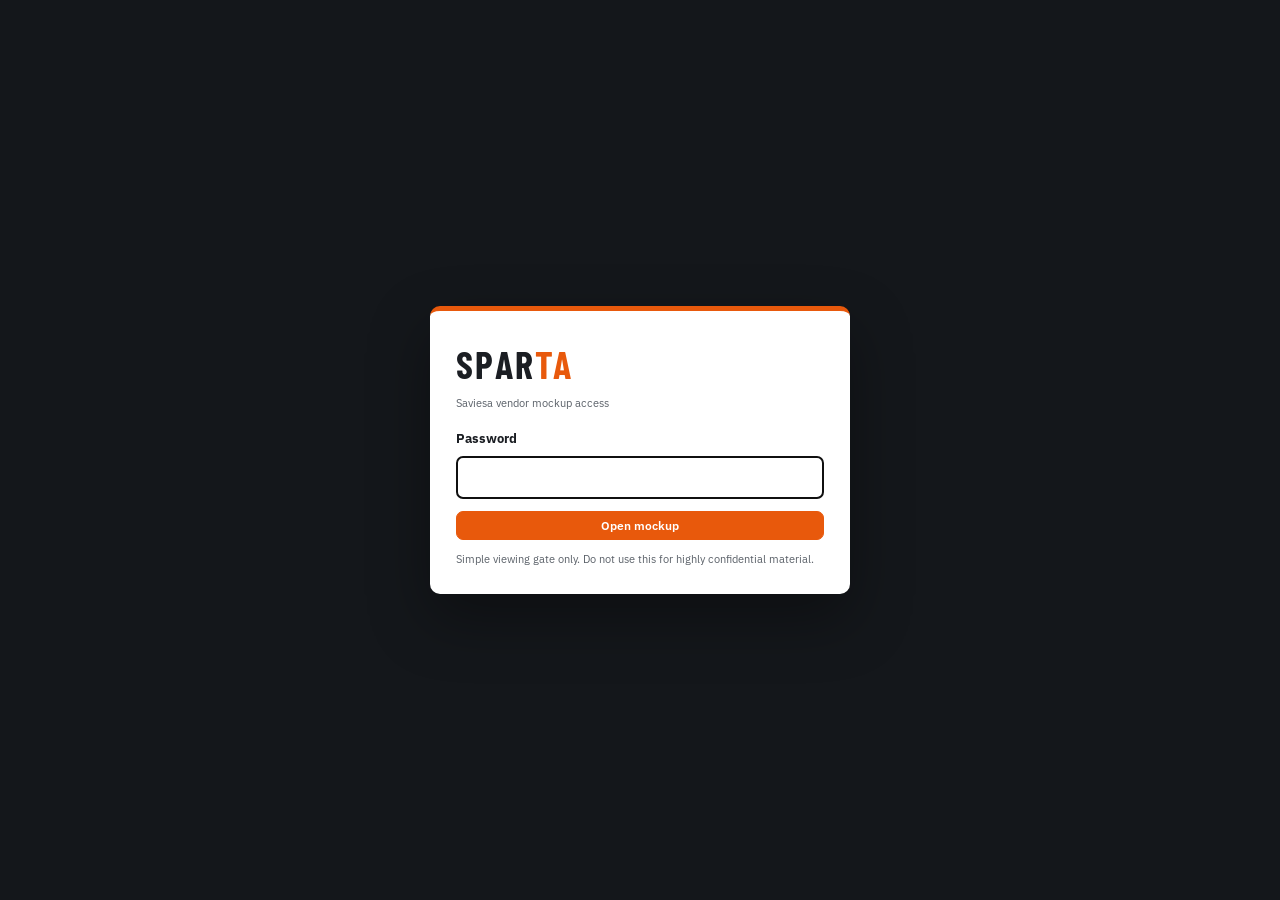
<file: index.html>
<!DOCTYPE html>
<html lang="en">
<head>
<meta charset="UTF-8">
<meta name="viewport" content="width=device-width, initial-scale=1.0">
<title>Sparta — Track · Scan · Pack | PPC Engine Mockup</title>
<link href="https://fonts.googleapis.com/css2?family=Barlow+Condensed:wght@500;600;700&family=IBM+Plex+Sans:wght@400;500;600;700&family=IBM+Plex+Mono:wght@400;500;600&display=swap" rel="stylesheet">
<link rel="stylesheet" href="css/styles.css">
</head>
<body class="locked">
<div class="gate" id="gate">
  <form class="gate-card" onsubmit="return unlockSparta(event)">
    <div class="gate-brand">SPAR<span>TA</span></div>
    <div class="note">Saviesa vendor mockup access</div>
    <label for="gate-password">Password</label>
    <input id="gate-password" type="password" autocomplete="current-password" autofocus>
    <button class="btn primary" type="submit">Open mockup</button>
    <div class="gate-error" id="gate-error">Wrong password. Please try again.</div>
    <div class="gate-note">Simple viewing gate only. Do not use this for highly confidential material.</div>
  </form>
</div>
<div class="app">
  <aside class="side">
    <div class="logo"><div class="b">SPAR<span>TA</span></div><div class="s">Track · Scan · Pack</div></div>
    <div class="rolebox">
      <label for="role-switch">View as</label>
      <select id="role-switch" onchange="applyRole(this.value)">
        <option value="admin-namrata">PPC Head - Namrata</option>
        <option value="admin-mangesh">PPC Head - Mangesh</option>
        <option value="ppc-amir">PPC / Planning - Amir</option>
        <option value="designer-rohan">Designer - Ar. Rohan Bhide</option>
        <option value="b2c-ai-harsha">B2C AI - Harsha</option>
        <option value="b2c-ai-vrinda">B2C AI - Vrinda</option>
        <option value="b2c-aid-bharti">B2C AID - Bharti</option>
        <option value="b2c-aid-sakshi">AID-walkin - Sakshi</option>
        <option value="b2c-aid-dl">AID-DL Manager</option>
        <option value="b2c-pune-rachana">B2C Pune - Rachana</option>
        <option value="purchase-santosh">Purchase - Santosh</option>
        <option value="production-avan">Production - Avan</option>
        <option value="supervisor-generic">Supervisor - Generic</option>
        <option value="operator-generic">Operator - Generic</option>
        <option value="dispatch-ganesh">Dispatch - Ganesh</option>
      </select>
      <div class="hint" id="role-hint">Full access: all screens and all orders.</div>
    </div>
    <nav class="nav">
      <h5>PPC Engine</h5>
      <button class="on" data-s="dash"><span class="ic">▦</span>PPC Head Dashboard</button>
      <button data-s="rm"><span class="ic">▤</span>RM Dashboard</button>
      <button data-s="po"><span class="ic">◨</span>PO Dashboard</button>
      <button data-s="rej"><span class="ic">◪</span>Rejection Dashboard</button>
      <button data-s="plan"><span class="ic">⚙</span>Auto Planning</button>
      <button data-s="proc"><span class="ic">⇶</span>Process Routes</button>
      <button data-s="oroute"><span class="ic">◫</span>Order Route &amp; Days</button>
      <button data-s="order"><span class="ic">☰</span>Order Detail</button>
      <button data-s="load"><span class="ic">▥</span>Station Load<span class="cnt">2!</span></button>
      <button data-s="prio"><span class="ic">↕</span>Priority Control</button>
      <h5>Floor</h5>
      <button data-s="scan"><span class="ic">⌁</span>Station Scan</button>
      <button data-s="pack"><span class="ic">▣</span>Packing Station</button>
      <h5>Admin</h5>
      <button data-s="mast"><span class="ic">⛭</span>Masters &amp; Config</button>
      <button data-s="cron"><span class="ic">⏱</span>Report Scheduler</button>
      <h5>Output</h5>
      <button data-s="rep"><span class="ic">≣</span>Reports</button>
    </nav>
    <div class="user"><b>Namrata</b>Full Admin · Wed 15 Jul 2026</div>
  </aside>

  <div class="main">
    <div class="topbar">
      <div><h1 id="ttl">PPC Head Dashboard</h1><div class="sub" id="tsub">Live plan · calculated by Sparta engine, not manual entry</div></div>
      <div class="engine"><span class="dot"></span>Engine recalculated 14:32 · trigger T5 scan @ CNC</div>
    </div>
    <div class="content">
<!-- ============ A. DASHBOARD ============ -->
<section class="screen on" id="s-dash">
  <div class="card" style="display:flex;align-items:center;gap:12px;margin-bottom:14px;padding:10px 16px">
    <svg width="15" height="15" viewBox="0 0 24 24" fill="var(--orange)" style="flex:0 0 auto"><path d="M3 4h18l-7 8.5V19l-4 2v-8.5L3 4z"/></svg><b style="font-size:12px;text-transform:uppercase;letter-spacing:.05em;color:var(--grey)">Vendor lens</b>
    <select id="vfilter" class="btn" onchange="vendorFilter(this.value)"><option value="all">All vendors</option><option>Alfa</option><option>Rupal</option><option>Metis</option><option>VMS</option><option>Icrotone</option><option>Brother</option></select>
    <span class="note" id="vnote">Filters purchase orders &amp; material rows to one vendor's concerns</span>
    <span class="note" style="margin-left:auto">Every widget exports to Excel via the ⬇ XLS button (API: /api/export)</span>
  </div>
  <div class="grid g4">
    <div class="card kpi info"><div class="n">9</div><div class="l">Due today</div></div>
    <div class="card kpi ok" title="OTIF: orders where Committed date = actual Packing date"><div class="n">82%</div><div class="l">Overall OTIF</div></div>
    <div class="card kpi watch"><div class="n">22</div><div class="l">Due in next 3 days</div></div>
    <div class="card kpi crit"><div class="n">3</div><div class="l">Critical</div></div>
  </div>
  <div class="grid g4" style="margin-top:14px">
    <div class="card kpi late"><div class="n">6</div><div class="l">Rejection</div></div>
    <div class="card kpi risk"><div class="n">5</div><div class="l">Tatkal</div></div>
    <div class="card kpi"><div class="n">4</div><div class="l">Misc</div></div>
    <div class="card kpi watch"><div class="n">18</div><div class="l">High priority</div></div>
  </div>
  <div class="grid g2" style="margin-top:14px">
        <div class="card">
      <h3>Expected vs committed — worst gaps</h3>
      <table><thead><tr><th>WO</th><th>Client</th><th>Reference</th><th>Committed</th><th>Revised <span class="revh">✎ PPC Head</span></th><th>Sparta ECD</th><th>Gap</th><th>Status</th></tr></thead>
      <tbody>
        <tr class="row r-crit"><td class="wo">0134B</td><td>Saakshi Construction</td><td class="ref">REF-1187</td><td class="dt">10 Jul</td><td class="dt"><input class="revdate" type="date" value="2026-07-18" onchange="editRevisedDate(this)" title="Manually entered by PPC Head"></td><td class="dt">18 Jul</td><td><span class="gap zero">0d</span></td><td><span class="chip c-watch">Revised aligned</span></td></tr>
        <tr class="row r-late"><td class="wo">0503</td><td>A. R. Hirlekar</td><td class="ref">REF-1142</td><td class="dt">16 Jul</td><td class="dt"><input class="revdate" type="date" value="2026-07-20" onchange="editRevisedDate(this)" title="Manually entered by PPC Head"></td><td class="dt">20 Jul</td><td><span class="gap zero">0d</span></td><td><span class="chip c-watch">Revised aligned</span></td></tr>
        <tr class="row r-late"><td class="wo">0374</td><td>Priyanshu Gurav</td><td class="ref">REF-1098</td><td class="dt">21 Jul</td><td class="dt"><input class="revdate" type="date" value="2026-07-22" onchange="editRevisedDate(this)" title="Manually entered by PPC Head"></td><td class="dt">23 Jul</td><td><span class="gap neg">-1d</span></td><td><span class="chip c-late">Mail trigger</span></td></tr>
        <tr class="row r-risk"><td class="wo">0469B</td><td>Premier Adhesive</td><td class="ref">REF-1204</td><td class="dt">21 Jul</td><td class="dt"><input class="revdate" type="date" onchange="editRevisedDate(this)" title="Manually entered by PPC Head"></td><td class="dt">20 Jul</td><td><span class="gap pos">+1d</span></td><td><span class="chip c-risk">At Risk</span></td></tr>
        <tr class="row r-watch"><td class="wo">0428B</td><td>GTM Networks</td><td class="ref">REF-1176</td><td class="dt">22 Jul</td><td class="dt"><input class="revdate" type="date" onchange="editRevisedDate(this)" title="Manually entered by PPC Head"></td><td class="dt">20 Jul</td><td><span class="gap pos">+2d</span></td><td><span class="chip c-watch">Watch</span></td></tr>
        <tr class="row r-ok"><td class="wo">0525</td><td>A. R. Hirlekar</td><td class="ref">REF-1233</td><td class="dt">28 Jul</td><td class="dt"><input class="revdate" type="date" onchange="editRevisedDate(this)" title="Manually entered by PPC Head"></td><td class="dt">21 Jul</td><td><span class="gap pos">+7d</span></td><td><span class="chip c-ok">On Track</span></td></tr>
      </tbody></table>
      <div class="note" style="margin-top:8px"><b>Committed</b> is contractual (never auto-changed). <b>Revised</b> is the PPC Head's manual re-commitment (audit-logged). <b>Sparta ECD</b> is engine-calculated. Click a Revised cell to edit.</div>
    </div>
    <div class="card">
      <h3>Material shortage — date impact <span class="chip c-risk" id="ms-count">4 orders</span>
        <select id="ms-vendor" class="btn" style="margin-left:auto;font-size:11px;padding:4px 8px" onchange="msFilter(this.value)">
          <option value="all">All vendors</option><option>Alfa</option><option>Rupal</option><option>Metis</option><option>VMS</option><option>Icrotone</option><option>Brother</option>
        </select>
      </h3>
      <table><thead><tr><th>WO</th><th>Material</th><th>Vendor</th><th>Expected in</th><th>ECD shift</th></tr></thead>
      <tbody id="ms-body">
        <tr class="row r-late" data-vendor="Rupal"><td class="wo">0374</td><td>Fluted glass (wrong recd.)</td><td>Rupal</td><td class="dt">18 Jul</td><td><span class="gap neg">+5d</span></td></tr>
        <tr class="row r-risk" data-vendor="Alfa"><td class="wo">0469B</td><td>ALP Taper Profile</td><td>Alfa</td><td class="dt">16 Jul</td><td><span class="gap neg">+3d</span></td></tr>
        <tr class="row r-risk" data-vendor="Alfa"><td class="wo">0252A</td><td>ALP Anodized Black</td><td>Alfa</td><td class="dt">16 Jul</td><td><span class="gap neg">+3d</span></td></tr>
        <tr class="row r-watch" data-vendor="Metis"><td class="wo">0407</td><td>Hanger hooks &amp; clips</td><td>Metis</td><td class="dt">17 Jul</td><td><span class="gap neg">+2d</span></td></tr>
        <tr class="row r-late" data-vendor="VMS"><td class="wo">0503</td><td>PU shutters return leg</td><td>VMS</td><td class="dt">19 Jul</td><td><span class="gap neg">+4d</span></td></tr>
        <tr class="row r-watch" data-vendor="Brother"><td class="wo">0455</td><td>Painted glass 6mm</td><td>Brother</td><td class="dt">18 Jul</td><td><span class="gap neg">+2d</span></td></tr>
      </tbody></table>
      <div class="note" style="margin-top:8px" id="ms-note">Filter shortages to a single vendor to prep a follow-up call or PO chase.</div>
    </div>
  </div>

  <div class="grid g2" style="margin-top:14px">
    
    <div class="card">
      <h3>Packing incomplete — dispatch blocked <span class="chip c-late">3 orders · 4 stations</span></h3>
      <table><thead><tr><th>WO</th><th>Order total</th><th>Stuck at station</th><th>Missing here</th><th>Dispatch impact</th></tr></thead>
      <tbody>
        <tr class="row r-late"><td class="wo" rowspan="2">0134B<div class="note" style="font-weight:400">5 missing total</div></td><td class="mono" rowspan="2">216</td><td>Edge Band</td><td class="mono" style="color:var(--late);font-weight:700">3</td><td rowspan="2" style="vertical-align:middle"><span class="gap neg">+2d</span></td></tr>
        <tr class="row r-late"><td>Assembly</td><td class="mono" style="color:var(--late);font-weight:700">2</td></tr>
        <tr class="row r-risk"><td class="wo" rowspan="2">0527A<div class="note" style="font-weight:400">2 missing total</div></td><td class="mono" rowspan="2">96</td><td>PRF Assembly</td><td class="mono" style="color:var(--late);font-weight:700">1</td><td rowspan="2" style="vertical-align:middle"><span class="gap neg">+1d</span></td></tr>
        <tr class="row r-risk"><td>Sanding</td><td class="mono" style="color:var(--late);font-weight:700">1</td></tr>
        <tr class="row r-risk"><td class="wo">0430A<div class="note" style="font-weight:400">1 missing total</div></td><td class="mono">148</td><td>CNC</td><td class="mono" style="color:var(--late);font-weight:700">1</td><td><span class="gap neg">+1d</span></td></tr>
      </tbody></table>
      <div class="note" style="margin-top:8px">Logic K live: each shortage becomes its own line at the station where pieces are stuck, so an order with 5 missing (e.g. 3 at Edge Band + 2 at Assembly) raises two separate exceptions. Dispatch date shifts by the worst-blocking station.</div>
    </div>
    <div class="card">
      <h3>Bottleneck forecast — next 7 days <span class="chip c-late" id="bn-peak">Peak 118%</span></h3>
      <div class="configline">
        <label>Colour ranges:</label>
        <label class="protect-toggle"><input id="bn-protected" type="checkbox" checked onchange="toggleBottleneckProtection()"> Protected</label>
        <span class="note">OK&lt;</span><input class="bn-threshold" id="bn-t-info" type="number" value="60" min="1" max="99" onchange="updateBottleneckBands()">
        <span class="note">Watch&lt;</span><input class="bn-threshold" id="bn-t-watch" type="number" value="80" min="1" max="99" onchange="updateBottleneckBands()">
        <span class="note">Risk&lt;</span><input class="bn-threshold" id="bn-t-risk" type="number" value="90" min="1" max="120" onchange="updateBottleneckBands()">
        <span class="note">Late≥</span><input id="bn-t-late" type="number" value="100" min="1" max="140" onchange="updateBottleneckBands()">
      </div>
      <div class="hm" id="hm7" style="grid-template-columns:92px repeat(8,1fr) 78px"></div>
      <div class="legend" style="margin-top:6px">
        <span id="bn-legend-ok"><i style="background:var(--ok-soft);border:1px solid #bfe3c8"></i>0–60%</span>
        <span id="bn-legend-info"><i style="background:var(--info-soft);border:1px solid #a9cdec"></i>60–80%</span>
        <span id="bn-legend-watch"><i style="background:var(--watch-soft);border:1px solid #ecd9a0"></i>80–90%</span>
        <span id="bn-legend-risk"><i style="background:var(--risk-soft);border:1px solid #f3b58c"></i>90–100%</span>
        <span id="bn-legend-late"><i style="background:var(--late-soft);border:1px solid #f0b7b7"></i>100%+</span>
      </div>
      <div class="note" style="margin-top:6px">Load % per station per day from planned inflow (Logic G run forward). Bottleneck migrates from Edge Band to Assembly by Tue 21 — act before it moves. <b>Total for the week</b> sums the 7 working days (700% = fully loaded all week); over 700% turns red.</div>
    </div>
  </div>
  <div class="grid g2" style="margin-top:14px">
    
    <div class="card">
      <h3>SQFT processed — July: predicted vs actual</h3>
      <div class="sqft" id="sqftchart"></div>
      <div class="legend" style="margin-top:6px"><span><i style="background:#c8cdd5"></i>Predicted (plan)</span><span><i style="background:var(--orange)"></i>Actual (scans)</span><span style="margin-left:auto" class="mono"><b>MTD 21,450</b> / 22,800 predicted · 94% · month target 46,000 sqft</span></div>
    </div>
    <div class="card">
      <h3>Purchase orders — overdue / due today <span class="chip c-late" id="pt-count">4 overdue</span>
        <select id="pt-vendor" class="btn" style="margin-left:auto;font-size:11px;padding:4px 8px" onchange="ptFilter(this.value)">
          <option value="all">All vendors</option><option>Alfa</option><option>Rupal</option><option>Metis</option><option>VMS</option><option>Icrotone</option><option>Brother</option>
        </select>
        <select id="pt-status" class="btn" style="font-size:11px;padding:4px 8px" onchange="ptFilter()">
          <option value="all">All statuses</option><option value="Overdue">Overdue</option><option value="Due today">Due today</option><option value="Upcoming">Upcoming</option>
        </select>
      </h3>
      <table><thead><tr><th>PO</th><th>Vendor</th><th>Material</th><th>WO</th><th>Due</th><th>Status</th></tr></thead>
      <tbody id="potable">
        <tr class="row r-late" data-vendor="Rupal" data-status="Overdue"><td class="wo">PO-2507</td><td>Rupal</td><td>Fluted glass (replacement)</td><td class="wo">0374</td><td class="dt">12 Jul</td><td><span class="pochip c-late">Overdue 3d</span></td></tr>
        <tr class="row r-late" data-vendor="VMS" data-status="Overdue"><td class="wo">PO-2493</td><td>VMS</td><td>PU shutters return leg</td><td class="wo">0503</td><td class="dt">13 Jul</td><td><span class="pochip c-late">Overdue 2d</span></td></tr>
        <tr class="row r-late" data-vendor="Alfa" data-status="Overdue"><td class="wo">PO-2519</td><td>Alfa</td><td>ALP Taper Profile ×26</td><td class="wo">0469B</td><td class="dt">14 Jul</td><td><span class="pochip c-late">Overdue 1d</span></td></tr>
        <tr class="row r-risk" data-vendor="Alfa" data-status="Due today"><td class="wo">PO-2521</td><td>Alfa</td><td>ALP Anodized Black</td><td class="wo">0252A</td><td class="dt">15 Jul</td><td><span class="pochip c-risk">Due today</span></td></tr>
        <tr class="row r-risk" data-vendor="Metis" data-status="Due today"><td class="wo">PO-2530</td><td>Metis</td><td>Hanger hooks &amp; clips</td><td class="wo">0407</td><td class="dt">15 Jul</td><td><span class="pochip c-risk">Due today</span></td></tr>
        <tr class="row" data-vendor="Brother" data-status="Upcoming"><td class="wo">PO-2534</td><td>Brother</td><td>Painted glass 6mm</td><td class="wo">0455</td><td class="dt">16 Jul</td><td><span class="pochip c-grey">Tomorrow</span></td></tr>
      </tbody></table>
      <div class="note" style="margin-top:6px" id="pt-note">Late PO → engine shifts affected ECDs (Logic I) and this list feeds the 09:00 cron mail to Purchase.</div>
    </div>
  </div>

</section>
<!-- ============ A2. RM DASHBOARD ============ -->
<section class="screen" id="s-rm">
  <div class="card" style="display:flex;align-items:center;gap:12px;margin-bottom:14px;padding:10px 16px;flex-wrap:wrap">
    <svg width="15" height="15" viewBox="0 0 24 24" fill="var(--orange)" style="flex:0 0 auto"><path d="M3 3h18v4H3zM3 10h18v4H3zM3 17h18v4H3z"/></svg>
    <b style="font-size:12px;text-transform:uppercase;letter-spacing:.05em;color:var(--grey)">Raw material</b>
    <span class="note" id="rm-note" style="margin-left:auto">Filters live in the column headers below — search or pick a value, they combine. ⬇ XLS on the widget.</span>
  </div>

  <div class="grid g4">
    <div class="card kpi info"><div class="n" id="rm-k-transit">2</div><div class="l">In transit</div></div>
    <div class="card kpi watch"><div class="n" id="rm-k-po">3</div><div class="l">PO raised</div></div>
    <div class="card kpi late"><div class="n" id="rm-k-short">2</div><div class="l">Shortage</div></div>
    <div class="card kpi crit"><div class="n" id="rm-k-rej">1</div><div class="l">Rejected / rework</div></div>
  </div>

  <div class="card" style="margin-top:14px">
    <h3>Raw material — WO · channel · client · project · vendor · name · status <span class="chip c-grey" id="rm-count">12 lines</span> <button class="btn ghost" style="margin-left:8px;font-size:11px" onclick="rmClear()">✕ Clear filters</button></h3>
    <table><thead>
      <tr><th>Work order no.</th><th>Channel</th><th>Client</th><th>Project</th><th>Vendor</th><th>Raw material name</th><th>Status</th></tr>
      <tr class="filter-row">
        <th><input class="thf" id="rm-f-wo" list="rm-dl-wo" placeholder="Search WO…" oninput="rmFilter()"><datalist id="rm-dl-wo"></datalist></th>
        <th><select class="thf" id="rm-channel" onchange="rmFilter()">
          <option value="all">All channels</option>
          <option value="B2B">B2B</option>
          <option value="B2C">B2C — all 3</option>
          <option value="B2C-AI">B2C · AI</option>
          <option value="B2C-AID">B2C · AID</option>
          <option value="B2C-Pune">B2C · Pune</option>
        </select></th>
        <th><input class="thf" id="rm-f-client" list="rm-dl-client" placeholder="Search client…" oninput="rmFilter()"><datalist id="rm-dl-client"></datalist></th>
        <th><input class="thf" id="rm-f-project" list="rm-dl-project" placeholder="Search project…" oninput="rmFilter()"><datalist id="rm-dl-project"></datalist></th>
        <th><select class="thf" id="rm-vendor" onchange="rmFilter()"><option value="all">All vendors</option><option>Alfa</option><option>Rupal</option><option>Metis</option><option>VMS</option><option>Icrotone</option><option>Brother</option></select></th>
        <th><input class="thf" id="rm-f-mat" list="rm-dl-mat" placeholder="Search material…" oninput="rmFilter()"><datalist id="rm-dl-mat"></datalist></th>
        <th><select class="thf" id="rm-status" onchange="rmFilter()"><option value="all">All action statuses</option><option>In transit</option><option>PO raised</option><option>Shortage</option><option>Rejected / rework</option></select></th>
      </tr>
    </thead>
    <tbody id="rm-body">
      <tr class="rm-sec" data-sec="B2B"><td colspan="7"><b>B2B</b> <span class="seccount">5 lines</span></td></tr>
      <tr class="row r-crit" data-vendor="Alfa" data-status="Shortage" data-channel="B2B"><td class="wo">0134B</td><td><span class="tagB">B2B</span></td><td>Saakshi Construction</td><td>Kitchens Flat 703–901</td><td>Alfa</td><td>18mm HDHMR board</td><td><span class="chip c-late">Shortage</span></td></tr>
      <tr class="row r-ok" data-vendor="Metis" data-status="In stock" data-channel="B2B"><td class="wo">0428B</td><td><span class="tagB">B2B</span></td><td>GTM Networks</td><td>Gaurav Seth Kitchen</td><td>Metis</td><td>Edge band tape 2mm</td><td><span class="chip c-ok">In stock</span></td></tr>
      <tr class="row r-crit" data-vendor="Alfa" data-status="Shortage" data-channel="B2B"><td class="wo">0469B</td><td><span class="tagB">B2B</span></td><td>Premier Adhesive</td><td>Deep Kabra Kitchen</td><td>Alfa</td><td>ALP Taper Profile</td><td><span class="chip c-late">Shortage</span></td></tr>
      <tr class="row r-watch" data-vendor="Alfa" data-status="PO raised" data-channel="B2B"><td class="wo">0252A</td><td><span class="tagB">B2B</span></td><td>North East Trade</td><td>Showroom Kitchen Display</td><td>Alfa</td><td>ALP Anodized Black</td><td><span class="chip c-watch">PO raised</span></td></tr>
      <tr class="row r-ok" data-vendor="Icrotone" data-status="Received" data-channel="B2B"><td class="wo">0320C</td><td><span class="tagB">B2B</span></td><td>North East Trade</td><td>Showroom Wardrobe Display</td><td>Icrotone</td><td>Veneer Teak 0.5mm</td><td><span class="chip c-ok">Received</span></td></tr>

      <tr class="rm-sec" data-sec="B2C-AI"><td colspan="7"><b>B2C</b> · AI <span class="seccount">2 lines</span></td></tr>
      <tr class="row r-late" data-vendor="Rupal" data-status="PO raised" data-channel="B2C-AI"><td class="wo">0374</td><td><span class="tagC">B2C</span> · AI</td><td>Priyanshu Gurav</td><td>Family Room Sliding Door</td><td>Rupal</td><td>Fluted glass 8mm</td><td><span class="chip c-watch">PO raised</span></td></tr>
      <tr class="row r-crit" data-vendor="Brother" data-status="Rejected / rework" data-channel="B2C-AI"><td class="wo">0527A</td><td><span class="tagC">B2C</span> · AI</td><td>Saviesa Display</td><td>Showroom Acrylic Fixtures</td><td>Brother</td><td>Acrylic sheet 5mm</td><td><span class="chip c-crit">Rejected / rework</span></td></tr>

      <tr class="rm-sec" data-sec="B2C-AID"><td colspan="7"><b>B2C</b> · AID <span class="seccount">3 lines</span></td></tr>
      <tr class="row r-risk" data-vendor="VMS" data-status="In transit" data-channel="B2C-AID"><td class="wo">0503</td><td><span class="tagC">B2C</span> · AID</td><td>A. R. Hirlekar</td><td>Hirlekar Residence — Interiors</td><td>VMS</td><td>PU shutters (return leg)</td><td><span class="chip c-info">In transit</span></td></tr>
      <tr class="row r-ok" data-vendor="Icrotone" data-status="In stock" data-channel="B2C-AID"><td class="wo">0525</td><td><span class="tagC">B2C</span> · AID</td><td>A. R. Hirlekar</td><td>Vidula Dressing &amp; COD</td><td>Icrotone</td><td>Solid wood frame (Ash)</td><td><span class="chip c-ok">In stock</span></td></tr>
      <tr class="row r-watch" data-vendor="Brother" data-status="PO raised" data-channel="B2C-AID"><td class="wo">0455</td><td><span class="tagC">B2C</span> · AID</td><td>Saviesa Projects</td><td>Internal Batch — Projects Division</td><td>Brother</td><td>Painted glass 6mm</td><td><span class="chip c-watch">PO raised</span></td></tr>

      <tr class="rm-sec" data-sec="B2C-Pune"><td colspan="7"><b>B2C</b> · Pune <span class="seccount">2 lines</span></td></tr>
      <tr class="row r-risk" data-vendor="Metis" data-status="In transit" data-channel="B2C-Pune"><td class="wo">0407</td><td><span class="tagC">B2C</span> · Pune</td><td>Saviesa Retail</td><td>Pune Retail — Wardrobe Fittings</td><td>Metis</td><td>Hanger hooks &amp; clips</td><td><span class="chip c-info">In transit</span></td></tr>
      <tr class="row r-ok" data-vendor="Metis" data-status="Received" data-channel="B2C-Pune"><td class="wo">0430A</td><td><span class="tagC">B2C</span> · Pune</td><td>Saviesa Retail</td><td>Pune Retail — Kitchen Handles</td><td>Metis</td><td>Handle SS-304</td><td><span class="chip c-ok">Received</span></td></tr>
    </tbody></table>
    <div class="note" style="margin-top:8px">RM Dashboard shows action lines only: In transit, PO raised, Shortage and Rejected / rework. In stock / received lines are intentionally excluded to keep the dashboard focused. Channel is <b>B2B</b> or <b>B2C</b>; B2C splits into <b>AI</b>, <b>AID</b>, <b>Pune</b>.</div>
  </div>
</section>
<!-- ============ A3. PO DASHBOARD ============ -->
<section class="screen" id="s-po">
  <div class="card" style="display:flex;align-items:center;gap:12px;margin-bottom:14px;padding:10px 16px;flex-wrap:wrap">
    <b style="font-size:12px;text-transform:uppercase;letter-spacing:.05em;color:var(--grey)">Pending purchase orders</b>
    <span class="note">This screen shows open POs only — not yet received. Delivered/closed POs don't appear here. Filters live in the column headers below.</span>
  </div>
  <div class="grid g4">
    <div class="card kpi late"><div class="n" id="po-k-total">8</div><div class="l">Pending POs</div></div>
    <div class="card kpi crit"><div class="n" id="po-k-over">3</div><div class="l">Overdue</div></div>
    <div class="card kpi watch"><div class="n" id="po-k-today">2</div><div class="l">Due today</div></div>
    <div class="card kpi info"><div class="n" id="po-k-val">₹25.6L</div><div class="l">Value pending ₹L</div></div>
  </div>

  <div class="card" style="margin-top:14px">
    <h3>Pending POs — WO, channel, client, project, vendor, material, expected date <span class="chip c-late" id="po-count">8 open</span> <button class="btn ghost" style="margin-left:8px;font-size:11px" onclick="poClear()">✕ Clear filters</button></h3>
    <table><thead>
      <tr><th>PO no.</th><th>Work order no.</th><th>Channel</th><th>Client</th><th>Project</th><th>Vendor</th><th>Material</th><th>Expected</th><th>Status</th><th>Value ₹L</th></tr>
      <tr class="filter-row">
        <th><input class="thf" id="po-f-no" list="po-dl-no" placeholder="Search PO…" oninput="poFilter()"><datalist id="po-dl-no"></datalist></th>
        <th><input class="thf" id="po-f-wo" list="po-dl-wo" placeholder="Search WO…" oninput="poFilter()"><datalist id="po-dl-wo"></datalist></th>
        <th><select class="thf" id="po-channel" onchange="poFilter()">
          <option value="all">All channels</option>
          <option value="B2B">B2B</option>
          <option value="B2C">B2C — all 3</option>
          <option value="B2C-AI">B2C · AI</option>
          <option value="B2C-AID">B2C · AID</option>
          <option value="B2C-Pune">B2C · Pune</option>
        </select></th>
        <th><input class="thf" id="po-f-client" list="po-dl-client" placeholder="Search client…" oninput="poFilter()"><datalist id="po-dl-client"></datalist></th>
        <th><input class="thf" id="po-f-project" list="po-dl-project" placeholder="Search project…" oninput="poFilter()"><datalist id="po-dl-project"></datalist></th>
        <th><select class="thf" id="po-vendor" onchange="poFilter()"><option value="all">All vendors</option><option>Alfa</option><option>Rupal</option><option>Metis</option><option>VMS</option><option>Icrotone</option><option>Brother</option></select></th>
        <th><input class="thf" id="po-f-mat" list="po-dl-mat" placeholder="Search material…" oninput="poFilter()"><datalist id="po-dl-mat"></datalist></th>
        <th></th>
        <th><select class="thf" id="po-status" onchange="poFilter()"><option value="all">All statuses</option><option value="Overdue">Overdue</option><option value="Due today">Due today</option><option value="Upcoming">Upcoming</option></select></th>
        <th></th>
      </tr>
    </thead>
      <tbody id="po-body">
        <tr class="row r-late" data-vendor="Rupal" data-status="Overdue" data-channel="B2C-AI"><td class="wo">PO-2507</td><td class="wo">0374</td><td><span class="tagC">B2C</span> · AI</td><td>Priyanshu Gurav</td><td>Family Room Sliding Door</td><td>Rupal</td><td>Fluted glass (replacement)</td><td class="dt">12 Jul</td><td><span class="pochip c-late">Overdue 3d</span></td><td class="mono">2.1</td></tr>
        <tr class="row r-late" data-vendor="VMS" data-status="Overdue" data-channel="B2C-AID"><td class="wo">PO-2493</td><td class="wo">0503</td><td><span class="tagC">B2C</span> · AID</td><td>A. R. Hirlekar</td><td>Hirlekar Residence — Interiors</td><td>VMS</td><td>PU shutters return leg</td><td class="dt">13 Jul</td><td><span class="pochip c-late">Overdue 2d</span></td><td class="mono">3.4</td></tr>
        <tr class="row r-late" data-vendor="Alfa" data-status="Overdue" data-channel="B2B"><td class="wo">PO-2519</td><td class="wo">0469B</td><td><span class="tagB">B2B</span></td><td>Premier Adhesive</td><td>Deep Kabra Kitchen</td><td>Alfa</td><td>ALP Taper Profile ×26</td><td class="dt">14 Jul</td><td><span class="pochip c-late">Overdue 1d</span></td><td class="mono">5.8</td></tr>
        <tr class="row r-risk" data-vendor="Alfa" data-status="Due today" data-channel="B2B"><td class="wo">PO-2521</td><td class="wo">0252A</td><td><span class="tagB">B2B</span></td><td>North East Trade</td><td>Showroom Kitchen Display</td><td>Alfa</td><td>ALP Anodized Black</td><td class="dt">15 Jul</td><td><span class="pochip c-risk">Due today</span></td><td class="mono">4.2</td></tr>
        <tr class="row r-risk" data-vendor="Metis" data-status="Due today" data-channel="B2C-Pune"><td class="wo">PO-2530</td><td class="wo">0407</td><td><span class="tagC">B2C</span> · Pune</td><td>Saviesa Retail</td><td>Pune Retail — Wardrobe Fittings</td><td>Metis</td><td>Hanger hooks &amp; clips</td><td class="dt">15 Jul</td><td><span class="pochip c-risk">Due today</span></td><td class="mono">1.6</td></tr>
        <tr class="row" data-vendor="Brother" data-status="Upcoming" data-channel="B2C-AID"><td class="wo">PO-2534</td><td class="wo">0455</td><td><span class="tagC">B2C</span> · AID</td><td>Saviesa Projects</td><td>Internal Batch — Projects Division</td><td>Brother</td><td>Painted glass 6mm</td><td class="dt">16 Jul</td><td><span class="pochip c-grey">Tomorrow</span></td><td class="mono">2.8</td></tr>
        <tr class="row" data-vendor="Icrotone" data-status="Upcoming" data-channel="B2B"><td class="wo">PO-2540</td><td class="wo">0320C</td><td><span class="tagB">B2B</span></td><td>North East Trade</td><td>Showroom Wardrobe Display</td><td>Icrotone</td><td>Veneer Teak 0.5mm</td><td class="dt">18 Jul</td><td><span class="pochip c-grey">Due in 3d</span></td><td class="mono">3.9</td></tr>
        <tr class="row" data-vendor="Brother" data-status="Upcoming" data-channel="B2C-Pune"><td class="wo">PO-2545</td><td class="wo">0430A</td><td><span class="tagC">B2C</span> · Pune</td><td>Saviesa Retail</td><td>Pune Retail — Kitchen Handles</td><td>Brother</td><td>Handle SS-304</td><td class="dt">20 Jul</td><td><span class="pochip c-grey">Due in 5d</span></td><td class="mono">1.8</td></tr>
      </tbody></table>
    <div class="note" style="margin-top:8px">Pending = PO raised, not yet received. Once a PO is received it drops off this list and rolls into the vendor's on-time/late tally below. Channel, client and project are pulled from the linked work order (same values as the RM Dashboard). ⬇ XLS exports this pending list.</div>
  </div>
  <div class="grid g2" style="margin-top:14px">
    <div class="card">
      <h3>Vendor OTIF ranking — past 3-month average &amp; current month</h3>
      <table><thead><tr><th>Vendor</th><th>Apr</th><th>May</th><th>June</th><th>3-mo avg (Apr–Jun)</th><th>3-mo trend</th><th>Current month (Jul MTD)</th></tr></thead><tbody>
        <tr><td>Icrotone</td><td class="mono">100%</td><td class="mono">100%</td><td class="mono">100%</td><td class="mono" style="font-weight:700">100%</td><td class="trend flat">— Steady</td><td class="mono" style="font-weight:700">100%</td></tr>
        <tr><td>Brother</td><td class="mono">85%</td><td class="mono">90%</td><td class="mono">100%</td><td class="mono" style="font-weight:700">92%</td><td class="trend up">▲ Improving</td><td class="mono" style="font-weight:700">100%</td></tr>
        <tr><td>Metis</td><td class="mono">95%</td><td class="mono">92%</td><td class="mono">86%</td><td class="mono" style="font-weight:700">91%</td><td class="trend down">▼ Declining</td><td class="mono" style="font-weight:700">75%</td></tr>
        <tr><td>Alfa</td><td class="mono">92%</td><td class="mono">88%</td><td class="mono">78%</td><td class="mono" style="font-weight:700">86%</td><td class="trend down">▼ Declining</td><td class="mono" style="font-weight:700;color:var(--late)">60%</td></tr>
        <tr><td>Rupal</td><td class="mono">85%</td><td class="mono">80%</td><td class="mono">67%</td><td class="mono" style="font-weight:700">77%</td><td class="trend down">▼ Declining</td><td class="mono" style="font-weight:700;color:var(--late)">33%</td></tr>
        <tr><td>VMS</td><td class="mono">72%</td><td class="mono">75%</td><td class="mono">80%</td><td class="mono" style="font-weight:700">76%</td><td class="trend up">▲ Improving</td><td class="mono" style="font-weight:700;color:var(--late)">50%</td></tr>
      </tbody></table>
      <div class="note" style="margin-top:8px">Historical (all POs, delivered + pending) — feeds vendor risk scoring for Auto Planning's material-wait assumptions. <b>3-mo avg &amp; 3-mo trend cover Apr–Jun only</b> — the current month is excluded since it's still MTD (through 15 Jul) and would skew the average; it's shown separately in the last column. Ranking is sorted by the 3-mo avg.</div>
    </div>
    <div class="card">
      <h3>Monthly PO value trend <span class="chip c-grey" id="poval-total">Total ₹110.9L</span>
        <select id="poval-vendor" class="btn" style="margin-left:auto;font-size:11px;padding:4px 8px" onchange="renderPOValChart()">
          <option value="all">All vendors</option><option>Alfa</option><option>Rupal</option><option>Metis</option><option>VMS</option><option>Icrotone</option><option>Brother</option>
        </select>
      </h3>
      <div class="sqft" id="povalchart"></div>
      <div class="legend" style="margin-top:6px"><span><i style="background:var(--orange)"></i>PO value raised, ₹L</span></div>
      <div class="note" style="margin-top:8px" id="poval-note">May 40.9L → June 45.4L → July 24.6L (MTD, partial month). Historical trend, all POs.</div>
    </div>
  </div>
</section>
<!-- ============ A4. REJECTION DASHBOARD ============ -->
<section class="screen" id="s-rej">
  <div class="card" style="display:flex;align-items:center;gap:12px;margin-bottom:14px;padding:10px 16px;flex-wrap:wrap">
    <b style="font-size:12px;text-transform:uppercase;letter-spacing:.05em;color:var(--grey)">Order lookup</b>
    <input id="rej-wo" class="btn" placeholder="Enter WO, e.g. 0134B" style="width:180px">
    <button class="btn primary" onclick="rejLookup()">Show rejection trail</button>
    <select id="rej-reason" class="btn" onchange="rejFilter()" style="margin-left:auto">
      <option value="all">All reasons</option>
      <option>Scratch</option>
      <option>Chipping</option>
      <option>Delamination</option>
      <option>Colour mismatch</option>
      <option>Dimension error</option>
      <option>Damage in transit</option>
      <option>Other / comment</option>
    </select>
  </div>

  <div style="display:flex;gap:8px;margin:0 0 12px">
    <button class="btn primary" id="rej-per-mtd" onclick="rejSetPeriod('mtd')">This month</button>
    <button class="btn" id="rej-per-3mo" onclick="rejSetPeriod('3mo')">Past 3 months</button>
  </div>

  <div class="grid g4">
    <div class="card kpi late"><div class="n" id="rej-k1-n">6</div><div class="l" id="rej-k1-l">Total rejections (MTD)</div></div>
    <div class="card kpi crit"><div class="n" id="rej-k2-n">Edge Band</div><div class="l">Top rejecting station</div></div>
    <div class="card kpi watch"><div class="n" id="rej-k3-n">14</div><div class="l" id="rej-k3-l">Pieces rejected (MTD)</div></div>
    <div class="card kpi info"><div class="n" id="rej-k4-n">9.3</div><div class="l">Past 3-month average (pcs/mo, Apr–Jun)</div></div>
  </div>

  <div class="grid g2" style="margin-top:10px">
    <div class="card">
      <h3>Past 3 months trend <span class="chip c-grey">Apr–Jun, pcs rejected</span>
        <select id="rej-trend-station" class="btn" style="margin-left:auto;font-size:11px;padding:4px 8px" onchange="renderRejTrendChart()">
          <option value="all">All stations</option>
          <option>Edge Band</option><option>PRF Assembly</option><option>PU Finish</option><option>CNC</option><option>Packing</option><option>Sanding</option>
        </select>
      </h3>
      <div class="sqft" id="rej-trend-chart"></div>
      <div class="note" style="margin-top:8px" id="rej-trend-note"></div>
    </div>
    <div class="card">
      <h3>Current month — by station <span class="chip c-grey">July, pcs rejected</span></h3>
      <div class="sqft" id="rej-station-chart"></div>
      <div class="note" style="margin-top:8px">Edge Band is the top-rejecting station this month — 5 of 14 pcs (36%).</div>
    </div>
  </div>

  <div class="card" id="rej-order-card" style="margin-top:14px;display:none">
    <h3>Rejection trail — <span id="rej-wo-title" class="wo"></span> <span id="rej-wo-meta"></span> <button class="btn ghost" style="margin-left:auto" onclick="document.getElementById('rej-order-card').style.display='none'">✕ close</button></h3>
    <table><thead><tr><th>Station</th><th>Date</th><th>Qty rejected</th><th>Reason (comment)</th><th>Action</th></tr></thead>
      <tbody id="rej-order-body"></tbody>
    </table>
    <div class="note" style="margin-top:8px" id="rej-order-note"></div>
  </div>

  <div class="card" style="margin-top:14px">
    <h3>Station-wise rejection register <span class="chip c-late" id="rej-count">14 pcs · 6 orders</span></h3>
    <table><thead><tr><th>Station</th><th>WO</th><th>Channel</th><th>Client</th><th>Project</th><th>Date</th><th>Qty rejected</th><th>Reason (comment)</th></tr></thead>
    <tbody id="rej-station-body"></tbody></table>
    <div class="note" style="margin-top:8px">Reason logged by the operator at scan-time via the comment dropdown (Scratch, Chipping, Delamination, Colour mismatch, Dimension error, Damage in transit, Other). Each rejection raises an exception and, if on the critical path, shifts the order ECD. Channel and Project are pulled from the linked work order (same values as the RM/PO Dashboards). Rows are grouped by station; toggle above switches this month / past 3 months (Apr–Jun).</div>
  </div>
</section>
<!-- ============ B. AUTO PLANNING ============ -->
<section class="screen" id="s-plan">
  <div class="card">
    <h3>Auto-calculated plan — engine output, override only with reason</h3>
    <div style="margin-bottom:8px;display:flex;gap:8px"><button class="btn">Filter: Open WOs</button> <button class="btn primary">Recalculate all</button></div>
    <div class="note" style="margin-bottom:8px">Click <b>▾ Details</b> on any row to see the suggested action and full CPM inline, right inside the table.</div>
    <table class="planw"><thead><tr><th>Work order</th><th>Sparta ECD</th><th>Committed</th><th>Gap</th><th>Risk</th><th></th></tr></thead>
    <tbody>
      <tr class="row r-late planrow" data-wo="0374">
        <td><div style="display:flex;align-items:center;gap:6px;flex-wrap:wrap"><span class="wo">0374</span><span class="tagC">B2C</span> · AI</div>
          <div class="note" style="margin-top:3px"><b style="color:var(--ink)">Priyanshu Gurav</b> — Family Room Sliding Door</div>
          <div class="note" style="opacity:.7;margin-top:1px">14 pcs · BS→EB→CNC→Router→Assy→Clean→Pack</div></td>
        <td class="dt">23 Jul</td><td class="dt">21 Jul</td>
        <td><span class="gap neg">−2d</span></td>
        <td><span class="chip c-late">Delayed</span><div class="note" style="margin-top:3px">Score 82</div></td>
        <td style="white-space:nowrap"><button class="btn" id="dbtn-0374" onclick="toggleDetails('0374')">▾ Details</button> <button class="btn" onclick="openOverride('0374','ECD','23 Jul 2026')">Override</button></td>
      </tr>
      <tr id="det-0374" class="detrow" style="display:none"><td colspan="6" style="padding:12px 22px;background:#fafbf8"></td></tr>
      <tr class="row r-crit planrow" data-wo="0134B">
        <td><div style="display:flex;align-items:center;gap:6px;flex-wrap:wrap"><span class="wo">0134B</span><span class="tagB">B2B</span></div>
          <div class="note" style="margin-top:3px"><b style="color:var(--ink)">Saakshi Construction</b> — Kitchens Flat 703–901</div>
          <div class="note" style="opacity:.7;margin-top:1px">clubbed ×5 · HP→BS→EB→CNC→Assy→Clean→Pack</div></td>
        <td class="dt">18 Jul</td><td class="dt">10 Jul</td>
        <td><span class="gap neg">−8d</span></td>
        <td><span class="chip c-crit">Critical</span><div class="note" style="margin-top:3px">Score 95</div></td>
        <td style="white-space:nowrap"><button class="btn" id="dbtn-0134B" onclick="toggleDetails('0134B')">▾ Details</button> <button class="btn" onclick="openOverride('0134B','ECD','18 Jul 2026')">Override</button></td>
      </tr>
      <tr id="det-0134B" class="detrow" style="display:none"><td colspan="6" style="padding:12px 22px;background:#fafbf8"></td></tr>
      <tr class="row r-risk planrow" data-wo="0469B">
        <td><div style="display:flex;align-items:center;gap:6px;flex-wrap:wrap"><span class="wo">0469B</span><span class="tagB">B2B</span></div>
          <div class="note" style="margin-top:3px"><b style="color:var(--ink)">Premier Adhesive</b> — Deep Kabra Kitchen</div>
          <div class="note" style="opacity:.7;margin-top:1px">39 pcs · PRF Cut→Drill→PRF Assy→Clean→Pack</div></td>
        <td class="dt">20 Jul</td><td class="dt">21 Jul</td>
        <td><span class="gap zero">+1d</span></td>
        <td><span class="chip c-risk">At Risk</span><div class="note" style="margin-top:3px">Score 74</div></td>
        <td style="white-space:nowrap"><button class="btn" id="dbtn-0469B" onclick="toggleDetails('0469B')">▾ Details</button> <button class="btn" onclick="openOverride('0469B','ECD','20 Jul 2026')">Override</button></td>
      </tr>
      <tr id="det-0469B" class="detrow" style="display:none"><td colspan="6" style="padding:12px 22px;background:#fafbf8"></td></tr>
      <tr class="row r-watch planrow" data-wo="0428B">
        <td><div style="display:flex;align-items:center;gap:6px;flex-wrap:wrap"><span class="wo">0428B</span><span class="tagB">B2B</span></div>
          <div class="note" style="margin-top:3px"><b style="color:var(--ink)">GTM Networks</b> — Gaurav Seth Kitchen</div>
          <div class="note" style="opacity:.7;margin-top:1px">15 pcs · BS→EB→CNC→Handle→Clean→Pack</div></td>
        <td class="dt">20 Jul</td><td class="dt">22 Jul</td>
        <td><span class="gap pos">+2d</span></td>
        <td><span class="chip c-watch">Watch</span><div class="note" style="margin-top:3px">Score 58</div></td>
        <td style="white-space:nowrap"><button class="btn" id="dbtn-0428B" onclick="toggleDetails('0428B')">▾ Details</button> <button class="btn" onclick="openOverride('0428B','ECD','20 Jul 2026')">Override</button></td>
      </tr>
      <tr id="det-0428B" class="detrow" style="display:none"><td colspan="6" style="padding:12px 22px;background:#fafbf8"></td></tr>
      <tr class="row r-ok planrow" data-wo="0525">
        <td><div style="display:flex;align-items:center;gap:6px;flex-wrap:wrap"><span class="wo">0525</span><span class="tagC">B2C</span> · AID</div>
          <div class="note" style="margin-top:3px"><b style="color:var(--ink)">A. R. Hirlekar</b> — Vidula Dressing &amp; COD</div>
          <div class="note" style="opacity:.7;margin-top:1px">130 pcs · HP→BS→EB→CNC→Assy→Clean→Pack</div></td>
        <td class="dt">21 Jul</td><td class="dt">28 Jul</td>
        <td><span class="gap pos">+7d</span></td>
        <td><span class="chip c-ok">On Track</span><div class="note" style="margin-top:3px">Score 41</div></td>
        <td style="white-space:nowrap"><button class="btn" id="dbtn-0525" onclick="toggleDetails('0525')">▾ Details</button> <button class="btn" onclick="openOverride('0525','ECD','21 Jul 2026')">Override</button></td>
      </tr>
      <tr id="det-0525" class="detrow" style="display:none"><td colspan="6" style="padding:12px 22px;background:#fafbf8"></td></tr>
    </tbody></table>
    <div class="note" style="margin-top:10px">ECD recalculated automatically on every scan, material change, rework, breakdown or approved override (Triggers T1–T12). Committed dates are contractual and never auto-changed.</div>
  </div>
</section>

<!-- ============ B2. PROCESS ROUTES (Route Master) ============ -->
<section class="screen" id="s-proc">
  <div class="card" style="margin-bottom:14px">
    <h3>Complete route catalog — 140 live + master-only processes · 10 colour-coded families
      <span style="margin-left:auto;display:flex;gap:8px">
        <button class="btn primary" onclick="openProcModal('add')">＋ Add process</button>
        <button class="btn" onclick="openProcModal('edit')">✎ Edit</button>
        <button class="btn" onclick="alert('Delete requires: zero open lines on the process + PPC Head approval + audit entry. Historical data is never deleted, the process is archived.')">🗑 Delete</button>
      </span> <span class="note" style="margin-left:auto">Every value in today's "Processes" column, classified into a route family. Solid chips = in-house stations · dashed = outsourced vendor legs · times from Cycle Time Master.</span></h3>
    <div class="famlegend">
<span class="fl"><i style="background:#1971c2"></i>Prelam Board <em>16p · 242ln</em></span>
<span class="fl"><i style="background:#0ca678"></i>Postlam Board <em>14p · 215ln</em></span>
<span class="fl"><i style="background:#3b5bdb"></i>Board — Lam Per Wo <em>10p · 29ln</em></span>
<span class="fl"><i style="background:#7048e8"></i>Pu Finish <em>39p · 109ln</em></span>
<span class="fl"><i style="background:#a05a2c"></i>Veneer Finish <em>13p · 17ln</em></span>
<span class="fl"><i style="background:#495867"></i>Aluminium Profile (Alp) <em>4p · 130ln</em></span>
<span class="fl"><i style="background:#2b8a3e"></i>Solid Wood / Joinery <em>17p · 37ln</em></span>
<span class="fl"><i style="background:#0b7285"></i>Glass / Acrylic / Ceramic <em>13p · 102ln</em></span>
<span class="fl"><i style="background:#a61e4d"></i>Leather Wrap <em>6p · 11ln</em></span>
<span class="fl"><i style="background:#e8590c"></i>Savvy Accessories <em>8p · 24ln</em></span>
</div>
    <div class="note" style="margin-top:8px"><b>Variant modifiers</b> (apply inside any family): <span class="mod">GJP</span> +CNC groove 0.5d +Handle 0.5d (H-1) · <span class="mod">Inc</span> +CNC incised profile 0.5d · <span class="mod">Neo / Fusion / Raga / Heaven / Timeless / Shaker / Retro</span> design program +0.5–1d CNC/Router · <span class="mod">Mitre / 3pc / Trim / Verge</span> +Panel Saw ops 0.25–0.5d · <span class="mod">Fluted / Routed / Mesh</span> +Router 0.5d · <span class="mod">Rework</span> → Rework Route Master (Logic J).</div>
  </div>

  <div class="card famcard" style="border-left:5px solid #1971c2;margin-bottom:12px">
    <div class="proc-head"><b style="color:#1971c2">PRELAM BOARD</b><span class="note">Prelaminated board — no Hot Press</span><span class="note" style="font-family:var(--mono)">16 processes · 242 live lines</span><span class="tot" style="background:#e7f0fa;color:#1971c2">Σ 1.5 d base</span></div>
    <div class="routeline"><span class="rc" style="background:#1971c2"><b>Beam Saw</b><span>0.5 d&nbsp;·&nbsp;BS-1·2</span></span><span class="arr">→</span><span class="rc" style="background:#1971c2"><b>Edge Band</b><span>0.5 d&nbsp;·&nbsp;EB-1·2</span></span><span class="arr">→</span><span class="rc" style="background:#1971c2"><b>Cleaning</b><span>0.25 d&nbsp;·&nbsp;CL</span></span><span class="arr">→</span><span class="rc" style="background:#1971c2"><b>Packing</b><span>0.25 d&nbsp;·&nbsp;PK-1</span></span></div>
    <div class="pcloud"><span class="pchip" style="background:#e7f0fa;color:#1971c2;border-color:#1971c233">4SEB Prelam<em>83</em></span><span class="pchip" style="background:#e7f0fa;color:#1971c2;border-color:#1971c233">Carcass Prelam<em>66</em></span><span class="pchip" style="background:#e7f0fa;color:#1971c2;border-color:#1971c233">Back_Pre<em>44</em></span><span class="pchip" style="background:#e7f0fa;color:#1971c2;border-color:#1971c233">4SEB GJP Prelam<em>12</em></span><span class="pchip" style="background:#e7f0fa;color:#1971c2;border-color:#1971c233">Carcass Inc Prelam<em>12</em></span><span class="pchip" style="background:#e7f0fa;color:#1971c2;border-color:#1971c233">4SEB Inc Prelam<em>7</em></span><span class="pchip" style="background:#e7f0fa;color:#1971c2;border-color:#1971c233">4SEB 3pc Prelam<em>3</em></span><span class="pchip" style="background:#e7f0fa;color:#1971c2;border-color:#1971c233">4SEB Pre<em>3</em></span><span class="pchip" style="background:#e7f0fa;color:#1971c2;border-color:#1971c233">4SEB Mitre Prelam<em>2</em></span><span class="pchip" style="background:#e7f0fa;color:#1971c2;border-color:#1971c233">4SEB Trim Prelam<em>2</em></span><span class="pchip" style="background:#e7f0fa;color:#1971c2;border-color:#1971c233">4SEB Neo Prelam<em>2</em></span><span class="pchip" style="background:#e7f0fa;color:#1971c2;border-color:#1971c233">Heaven shutter Prelam<em>2</em></span><span class="pchip" style="background:#e7f0fa;color:#1971c2;border-color:#1971c233">Wainscoting Prelam<em>1</em></span><span class="pchip" style="background:#e7f0fa;color:#1971c2;border-color:#1971c233">Carcass Prelam Inc<em>1</em></span><span class="pchip" style="background:#e7f0fa;color:#1971c2;border-color:#1971c233">4SEB Pelam<em>1</em></span><span class="pchip" style="background:#e7f0fa;color:#1971c2;border-color:#1971c233">4SEB Verge Prelam<em>1</em></span></div>
  </div>

  <div class="card famcard" style="border-left:5px solid #0ca678;margin-bottom:12px">
    <div class="proc-head"><b style="color:#0ca678">POSTLAM BOARD</b><span class="note">Raw board, laminated in-house on Hot Press</span><span class="note" style="font-family:var(--mono)">14 processes · 215 live lines</span><span class="tot" style="background:#e4f5ef;color:#0ca678">Σ 2.5 d base</span></div>
    <div class="routeline"><span class="rc" style="background:#0ca678"><b>Hot Press</b><span>0.75 d&nbsp;·&nbsp;HP-1</span></span><span class="arr">→</span><span class="rc" style="background:#0ca678"><b>Beam Saw</b><span>0.5 d&nbsp;·&nbsp;BS-1·2</span></span><span class="arr">→</span><span class="rc" style="background:#0ca678"><b>Edge Band</b><span>0.5 d&nbsp;·&nbsp;EB-1·2</span></span><span class="arr">→</span><span class="rc" style="background:#0ca678"><b>Panel Saw</b><span>0.25 d trim&nbsp;·&nbsp;PS-1</span></span><span class="arr">→</span><span class="rc" style="background:#0ca678"><b>Cleaning</b><span>0.25 d&nbsp;·&nbsp;CL</span></span><span class="arr">→</span><span class="rc" style="background:#0ca678"><b>Packing</b><span>0.25 d&nbsp;·&nbsp;PK-1</span></span></div>
    <div class="pcloud"><span class="pchip" style="background:#e4f5ef;color:#0ca678;border-color:#0ca67833">4SEB Postlam<em>83</em></span><span class="pchip" style="background:#e4f5ef;color:#0ca678;border-color:#0ca67833">Carcass Postlam<em>49</em></span><span class="pchip" style="background:#e4f5ef;color:#0ca678;border-color:#0ca67833">Back_Post<em>23</em></span><span class="pchip" style="background:#e4f5ef;color:#0ca678;border-color:#0ca67833">Bakelite 3mm<em>18</em></span><span class="pchip" style="background:#e4f5ef;color:#0ca678;border-color:#0ca67833">4SEB GJP Postlam<em>10</em></span><span class="pchip" style="background:#e4f5ef;color:#0ca678;border-color:#0ca67833">Carcass Inc Postlam<em>8</em></span><span class="pchip" style="background:#e4f5ef;color:#0ca678;border-color:#0ca67833">Laminate<em>7</em></span><span class="pchip" style="background:#e4f5ef;color:#0ca678;border-color:#0ca67833">4SEB Inc Postlam<em>6</em></span><span class="pchip" style="background:#e4f5ef;color:#0ca678;border-color:#0ca67833">4SEB Neo Postlam<em>4</em></span><span class="pchip" style="background:#e4f5ef;color:#0ca678;border-color:#0ca67833">4SEB Fusion Postlam<em>3</em></span><span class="pchip" style="background:#e4f5ef;color:#0ca678;border-color:#0ca67833">4SEB Inc Postllam<em>1</em></span><span class="pchip" style="background:#e4f5ef;color:#0ca678;border-color:#0ca67833">4SEB Inc postlam<em>1</em></span><span class="pchip" style="background:#e4f5ef;color:#0ca678;border-color:#0ca67833">Raga Shutter Postlam<em>1</em></span><span class="pchip" style="background:#e4f5ef;color:#0ca678;border-color:#0ca67833">4SEB Verge Post<em>1</em></span></div>
  </div>

  <div class="card famcard" style="border-left:5px solid #3b5bdb;margin-bottom:12px">
    <div class="proc-head"><b style="color:#3b5bdb">BOARD — LAM PER WO</b><span class="note">Bare names; Prelam or Postlam route inherited from the WO board spec</span><span class="note" style="font-family:var(--mono)">10 processes · 29 live lines</span><span class="tot" style="background:#e9edfb;color:#3b5bdb">route by spec</span></div>
    <div class="routeline"><span class="rc" style="background:#3b5bdb"><b>Prelam route</b><span>or</span></span><span class="arr">→</span><span class="rc" style="background:#3b5bdb"><b>Postlam route</b><span>per WO</span></span></div>
    <div class="pcloud"><span class="pchip" style="background:#e9edfb;color:#3b5bdb;border-color:#3b5bdb33">4SEB<em>10</em></span><span class="pchip" style="background:#e9edfb;color:#3b5bdb;border-color:#3b5bdb33">4SEB GJP<em>6</em></span><span class="pchip" style="background:#e9edfb;color:#3b5bdb;border-color:#3b5bdb33">Carcass<em>3</em></span><span class="pchip" style="background:#e9edfb;color:#3b5bdb;border-color:#3b5bdb33">4SEB Inc<em>2</em></span><span class="pchip" style="background:#e9edfb;color:#3b5bdb;border-color:#3b5bdb33">Carcass Inc<em>2</em></span><span class="pchip" style="background:#e9edfb;color:#3b5bdb;border-color:#3b5bdb33">4SEB Neo<em>2</em></span><span class="pchip" style="background:#e9edfb;color:#3b5bdb;border-color:#3b5bdb33">4SEB Raw<em>1</em></span><span class="pchip" style="background:#e9edfb;color:#3b5bdb;border-color:#3b5bdb33">4SEB Neo Classic<em>1</em></span><span class="pchip" style="background:#e9edfb;color:#3b5bdb;border-color:#3b5bdb33">4SEB 3pc<em>1</em></span><span class="pchip" style="background:#e9edfb;color:#3b5bdb;border-color:#3b5bdb33">4SEB Raga<em>1</em></span></div>
  </div>

  <div class="card famcard" style="border-left:5px solid #7048e8;margin-bottom:12px">
    <div class="proc-head"><b style="color:#7048e8">PU FINISH</b><span class="note">Board route + outsourced PU paint leg, then joinery</span><span class="note" style="font-family:var(--mono)">39 processes · 109 live lines</span><span class="tot" style="background:#f0eafc;color:#7048e8">Σ ≈ 14–16 d</span></div>
    <div class="routeline"><span class="rc" style="background:#7048e8"><b>Beam Saw</b><span>0.5 d&nbsp;·&nbsp;BS-1</span></span><span class="arr">→</span><span class="rc" style="background:#7048e8"><b>Edge Band</b><span>0.5 d&nbsp;·&nbsp;EB-1</span></span><span class="arr">→</span><span class="rc" style="background:#7048e8"><b>CNC / Router</b><span>0.75 d&nbsp;·&nbsp;CNC·RT-1</span></span><span class="arr">→</span><span class="rc ext" style="color:#7048e8;border-color:#7048e8"><b>PU Out→In</b><span>10 d&nbsp;·&nbsp;VMS·Icrotone</span></span><span class="arr">→</span><span class="rc" style="background:#7048e8"><b>Joinery</b><span>1.0 d&nbsp;·&nbsp;JN bench</span></span><span class="arr">→</span><span class="rc" style="background:#7048e8"><b>Assembly</b><span>0.5 d&nbsp;·&nbsp;ASSY</span></span><span class="arr">→</span><span class="rc" style="background:#7048e8"><b>Cleaning</b><span>0.25 d&nbsp;·&nbsp;CL</span></span><span class="arr">→</span><span class="rc" style="background:#7048e8"><b>Packing</b><span>0.25 d&nbsp;·&nbsp;PK-1</span></span></div>
    <div class="pcloud"><span class="pchip" style="background:#f0eafc;color:#7048e8;border-color:#7048e833">PU Routed Prelam<em>22</em></span><span class="pchip" style="background:#f0eafc;color:#7048e8;border-color:#7048e833">PU Prelam<em>21</em></span><span class="pchip" style="background:#f0eafc;color:#7048e8;border-color:#7048e833">PU Carcass Prelam<em>9</em></span><span class="pchip" style="background:#f0eafc;color:#7048e8;border-color:#7048e833">PU Postlam<em>4</em></span><span class="pchip" style="background:#f0eafc;color:#7048e8;border-color:#7048e833">PU Carcass Postlam<em>4</em></span><span class="pchip" style="background:#f0eafc;color:#7048e8;border-color:#7048e833">Architrave PU<em>3</em></span><span class="pchip" style="background:#f0eafc;color:#7048e8;border-color:#7048e833">Door PU<em>3</em></span><span class="pchip" style="background:#f0eafc;color:#7048e8;border-color:#7048e833">Carcass PU Postlam<em>3</em></span><span class="pchip" style="background:#f0eafc;color:#7048e8;border-color:#7048e833">PU Rework<em>3</em></span><span class="pchip" style="background:#f0eafc;color:#7048e8;border-color:#7048e833">Frame PU<em>2</em></span><span class="pchip" style="background:#f0eafc;color:#7048e8;border-color:#7048e833">PU Mesh Prelam<em>2</em></span><span class="pchip" style="background:#f0eafc;color:#7048e8;border-color:#7048e833">PU Neo Retro Prelam<em>2</em></span><span class="pchip" style="background:#f0eafc;color:#7048e8;border-color:#7048e833">PU Routed/ Neo<em>2</em></span><span class="pchip" style="background:#f0eafc;color:#7048e8;border-color:#7048e833">PU<em>2</em></span><span class="pchip" style="background:#f0eafc;color:#7048e8;border-color:#7048e833">PU GJP Prelam<em>2</em></span><span class="pchip" style="background:#f0eafc;color:#7048e8;border-color:#7048e833">PU Timesless Shaker Prelam<em>2</em></span><span class="pchip" style="background:#f0eafc;color:#7048e8;border-color:#7048e833">Vista Frame PU<em>1</em></span><span class="pchip" style="background:#f0eafc;color:#7048e8;border-color:#7048e833">PU ring<em>1</em></span><span class="pchip" style="background:#f0eafc;color:#7048e8;border-color:#7048e833">PU fluted Prelam<em>1</em></span><span class="pchip" style="background:#f0eafc;color:#7048e8;border-color:#7048e833">PU cornice<em>1</em></span><span class="pchip" style="background:#f0eafc;color:#7048e8;border-color:#7048e833">PU Wainscoting Prelam<em>1</em></span><span class="pchip" style="background:#f0eafc;color:#7048e8;border-color:#7048e833">Door Frame PU<em>1</em></span><span class="pchip" style="background:#f0eafc;color:#7048e8;border-color:#7048e833">Architave PU<em>1</em></span><span class="pchip" style="background:#f0eafc;color:#7048e8;border-color:#7048e833">Wainscoting PU Prelam<em>1</em></span><span class="pchip" style="background:#f0eafc;color:#7048e8;border-color:#7048e833">PU Back_Post<em>1</em></span><span class="pchip" style="background:#f0eafc;color:#7048e8;border-color:#7048e833">PU Inc Prelam<em>1</em></span><span class="pchip" style="background:#f0eafc;color:#7048e8;border-color:#7048e833">PU Timeless Prelam<em>1</em></span><span class="pchip" style="background:#f0eafc;color:#7048e8;border-color:#7048e833">Cornice PU<em>1</em></span><span class="pchip" style="background:#f0eafc;color:#7048e8;border-color:#7048e833">SavvyCube PU<em>1</em></span><span class="pchip" style="background:#f0eafc;color:#7048e8;border-color:#7048e833">PU Mitre Prelam<em>1</em></span><span class="pchip" style="background:#f0eafc;color:#7048e8;border-color:#7048e833">PU Edgeline<em>1</em></span><span class="pchip" style="background:#f0eafc;color:#7048e8;border-color:#7048e833">Pu Carcass Prelam<em>1</em></span><span class="pchip" style="background:#f0eafc;color:#7048e8;border-color:#7048e833">Bakelite 3mm PU<em>1</em></span><span class="pchip" style="background:#f0eafc;color:#7048e8;border-color:#7048e833">PU Mesh Inc Prelam<em>1</em></span><span class="pchip" style="background:#f0eafc;color:#7048e8;border-color:#7048e833">PU Neo Retro Inc Prelam<em>1</em></span><span class="pchip" style="background:#f0eafc;color:#7048e8;border-color:#7048e833">Back_Pre PU<em>1</em></span><span class="pchip" style="background:#f0eafc;color:#7048e8;border-color:#7048e833">PU GJP<em>1</em></span><span class="pchip" style="background:#f0eafc;color:#7048e8;border-color:#7048e833">PU Inc<em>1</em></span><span class="pchip" style="background:#f0eafc;color:#7048e8;border-color:#7048e833">PU Carcass<em>1</em></span></div>
  </div>

  <div class="card famcard" style="border-left:5px solid #a05a2c;margin-bottom:12px">
    <div class="proc-head"><b style="color:#a05a2c">VENEER FINISH</b><span class="note">Veneer pressing + veneer edge band + stain/PU vendor leg</span><span class="note" style="font-family:var(--mono)">13 processes · 17 live lines</span><span class="tot" style="background:#f6ede4;color:#a05a2c">Σ ≈ 14–15 d</span></div>
    <div class="routeline"><span class="rc" style="background:#a05a2c"><b>Hot Press</b><span>0.75 d veneer&nbsp;·&nbsp;HP-1</span></span><span class="arr">→</span><span class="rc" style="background:#a05a2c"><b>Beam Saw</b><span>0.5 d&nbsp;·&nbsp;BS-1</span></span><span class="arr">→</span><span class="rc" style="background:#a05a2c"><b>Edge Band</b><span>0.5 d veneer&nbsp;·&nbsp;EB-1</span></span><span class="arr">→</span><span class="rc" style="background:#a05a2c"><b>CNC</b><span>0.5 d&nbsp;·&nbsp;CNC-1</span></span><span class="arr">→</span><span class="rc" style="background:#a05a2c"><b>Sanding</b><span>0.5 d&nbsp;·&nbsp;SND</span></span><span class="arr">→</span><span class="rc ext" style="color:#a05a2c;border-color:#a05a2c"><b>PU Out→In</b><span>10 d stain&nbsp;·&nbsp;Icrotone</span></span><span class="arr">→</span><span class="rc" style="background:#a05a2c"><b>Assembly</b><span>0.5 d&nbsp;·&nbsp;ASSY</span></span><span class="arr">→</span><span class="rc" style="background:#a05a2c"><b>Cleaning</b><span>0.25 d&nbsp;·&nbsp;CL</span></span><span class="arr">→</span><span class="rc" style="background:#a05a2c"><b>Packing</b><span>0.25 d&nbsp;·&nbsp;PK-1</span></span></div>
    <div class="pcloud"><span class="pchip" style="background:#f6ede4;color:#a05a2c;border-color:#a05a2c33">Veneer Postlam<em>4</em></span><span class="pchip" style="background:#f6ede4;color:#a05a2c;border-color:#a05a2c33">Veneer<em>2</em></span><span class="pchip" style="background:#f6ede4;color:#a05a2c;border-color:#a05a2c33">Veneer Stopper<em>1</em></span><span class="pchip" style="background:#f6ede4;color:#a05a2c;border-color:#a05a2c33">Architrave Veneer<em>1</em></span><span class="pchip" style="background:#f6ede4;color:#a05a2c;border-color:#a05a2c33">Door Veneer<em>1</em></span><span class="pchip" style="background:#f6ede4;color:#a05a2c;border-color:#a05a2c33">Door Veneer &amp; PU<em>1</em></span><span class="pchip" style="background:#f6ede4;color:#a05a2c;border-color:#a05a2c33">Veneer PU<em>1</em></span><span class="pchip" style="background:#f6ede4;color:#a05a2c;border-color:#a05a2c33">Verge Veneer<em>1</em></span><span class="pchip" style="background:#f6ede4;color:#a05a2c;border-color:#a05a2c33">Verge Veneer Grid<em>1</em></span><span class="pchip" style="background:#f6ede4;color:#a05a2c;border-color:#a05a2c33">Veneer Carcass<em>1</em></span><span class="pchip" style="background:#f6ede4;color:#a05a2c;border-color:#a05a2c33">Verge Veneer PU<em>1</em></span><span class="pchip" style="background:#f6ede4;color:#a05a2c;border-color:#a05a2c33">Veneer GJP Postlam<em>1</em></span><span class="pchip" style="background:#f6ede4;color:#a05a2c;border-color:#a05a2c33">Haven Veneer Postlam<em>1</em></span></div>
  </div>

  <div class="card famcard" style="border-left:5px solid #495867;margin-bottom:12px">
    <div class="proc-head"><b style="color:#495867">ALUMINIUM PROFILE (ALP)</b><span class="note">Profile cutting + anodize/paint vendor leg; Stock variant skips vendor</span><span class="note" style="font-family:var(--mono)">4 processes · 130 live lines</span><span class="tot" style="background:#eceff2;color:#495867">Σ ≈ 2.5–15 d</span></div>
    <div class="routeline"><span class="rc" style="background:#495867"><b>PRF Cutting</b><span>0.5 d&nbsp;·&nbsp;PRF-C1·C2</span></span><span class="arr">→</span><span class="rc ext" style="color:#495867;border-color:#495867"><b>Anodize / Paint Out→In</b><span>12 d&nbsp;·&nbsp;Alfa·Icrotone</span></span><span class="arr">→</span><span class="rc" style="background:#495867"><b>Drill / Mill</b><span>0.75 d&nbsp;·&nbsp;DM-1</span></span><span class="arr">→</span><span class="rc" style="background:#495867"><b>PRF Assembly</b><span>0.75 d&nbsp;·&nbsp;PRF-A1·A2</span></span><span class="arr">→</span><span class="rc" style="background:#495867"><b>Cleaning</b><span>0.25 d&nbsp;·&nbsp;CL</span></span><span class="arr">→</span><span class="rc" style="background:#495867"><b>Packing</b><span>0.25 d&nbsp;·&nbsp;PK-1</span></span></div>
    <div class="pcloud"><span class="pchip" style="background:#eceff2;color:#495867;border-color:#49586733">ALP Anodized<em>49</em></span><span class="pchip" style="background:#eceff2;color:#495867;border-color:#49586733">ALP Stock<em>43</em></span><span class="pchip" style="background:#eceff2;color:#495867;border-color:#49586733">RP Profile<em>31</em></span><span class="pchip" style="background:#eceff2;color:#495867;border-color:#49586733">ALP Painted<em>7</em></span></div>
  </div>

  <div class="card famcard" style="border-left:5px solid #2b8a3e;margin-bottom:12px">
    <div class="proc-head"><b style="color:#2b8a3e">SOLID WOOD / JOINERY</b><span class="note">Machined solid-wood parts, doors, frames, trims</span><span class="note" style="font-family:var(--mono)">17 processes · 37 live lines</span><span class="tot" style="background:#e6f4ea;color:#2b8a3e">Σ 3.75 d raw · ≈ 15 d finished</span></div>
    <div class="routeline"><span class="rc" style="background:#2b8a3e"><b>Planner</b><span>0.5 d&nbsp;·&nbsp;PL-1</span></span><span class="arr">→</span><span class="rc" style="background:#2b8a3e"><b>Router</b><span>0.5 d&nbsp;·&nbsp;RT-1</span></span><span class="arr">→</span><span class="rc" style="background:#2b8a3e"><b>Drilling</b><span>0.5 d&nbsp;·&nbsp;DR</span></span><span class="arr">→</span><span class="rc" style="background:#2b8a3e"><b>Sanding</b><span>0.5 d&nbsp;·&nbsp;SND</span></span><span class="arr">→</span><span class="rc ext" style="color:#2b8a3e;border-color:#2b8a3e"><b>PU Out→In</b><span>10 d if finished&nbsp;·&nbsp;VMS</span></span><span class="arr">→</span><span class="rc" style="background:#2b8a3e"><b>Joinery</b><span>1.0 d&nbsp;·&nbsp;JN bench</span></span><span class="arr">→</span><span class="rc" style="background:#2b8a3e"><b>Assembly</b><span>0.5 d&nbsp;·&nbsp;ASSY</span></span><span class="arr">→</span><span class="rc" style="background:#2b8a3e"><b>Cleaning</b><span>0.25 d&nbsp;·&nbsp;CL</span></span><span class="arr">→</span><span class="rc" style="background:#2b8a3e"><b>Packing</b><span>0.25 d&nbsp;·&nbsp;PK-1</span></span></div>
    <div class="pcloud"><span class="pchip" style="background:#e6f4ea;color:#2b8a3e;border-color:#2b8a3e33">Solidwood Parts<em>9</em></span><span class="pchip" style="background:#e6f4ea;color:#2b8a3e;border-color:#2b8a3e33">Door Frame<em>4</em></span><span class="pchip" style="background:#e6f4ea;color:#2b8a3e;border-color:#2b8a3e33">Door<em>4</em></span><span class="pchip" style="background:#e6f4ea;color:#2b8a3e;border-color:#2b8a3e33">SW for Verge<em>4</em></span><span class="pchip" style="background:#e6f4ea;color:#2b8a3e;border-color:#2b8a3e33">Architrave<em>2</em></span><span class="pchip" style="background:#e6f4ea;color:#2b8a3e;border-color:#2b8a3e33">Mesh Patti<em>2</em></span><span class="pchip" style="background:#e6f4ea;color:#2b8a3e;border-color:#2b8a3e33">SW Legs<em>2</em></span><span class="pchip" style="background:#e6f4ea;color:#2b8a3e;border-color:#2b8a3e33">Trim<em>1</em></span><span class="pchip" style="background:#e6f4ea;color:#2b8a3e;border-color:#2b8a3e33">Horizontal Louvre<em>1</em></span><span class="pchip" style="background:#e6f4ea;color:#2b8a3e;border-color:#2b8a3e33">Solid Wood Trims<em>1</em></span><span class="pchip" style="background:#e6f4ea;color:#2b8a3e;border-color:#2b8a3e33">SW for Strips<em>1</em></span><span class="pchip" style="background:#e6f4ea;color:#2b8a3e;border-color:#2b8a3e33">SW for Legs<em>1</em></span><span class="pchip" style="background:#e6f4ea;color:#2b8a3e;border-color:#2b8a3e33">SW Handle<em>1</em></span><span class="pchip" style="background:#e6f4ea;color:#2b8a3e;border-color:#2b8a3e33">SW Panels<em>1</em></span><span class="pchip" style="background:#e6f4ea;color:#2b8a3e;border-color:#2b8a3e33">Cornice<em>1</em></span><span class="pchip" style="background:#e6f4ea;color:#2b8a3e;border-color:#2b8a3e33">Solidwood Shutter<em>1</em></span><span class="pchip" style="background:#e6f4ea;color:#2b8a3e;border-color:#2b8a3e33">5PC SW<em>1</em></span></div>
  </div>

  <div class="card famcard" style="border-left:5px solid #0b7285;margin-bottom:12px">
    <div class="proc-head"><b style="color:#0b7285">GLASS / ACRYLIC / CERAMIC</b><span class="note">Bought-out; parallel leg that joins the order at Assembly</span><span class="note" style="font-family:var(--mono)">13 processes · 102 live lines</span><span class="tot" style="background:#e3f1f4;color:#0b7285">Σ vendor + 1 d</span></div>
    <div class="routeline"><span class="rc ext" style="color:#0b7285;border-color:#0b7285"><b>Vendor supply</b><span>per PO&nbsp;·&nbsp;Rupal·Brother·Icrotone</span></span><span class="arr">→</span><span class="rc" style="background:#0b7285"><b>Glass QC</b><span>0.25 d&nbsp;·&nbsp;QC bay</span></span><span class="arr">→</span><span class="rc" style="background:#0b7285"><b>Assembly join</b><span>0.5 d&nbsp;·&nbsp;ASSY</span></span><span class="arr">→</span><span class="rc" style="background:#0b7285"><b>Packing</b><span>0.25 d&nbsp;·&nbsp;PK-1</span></span></div>
    <div class="pcloud"><span class="pchip" style="background:#e3f1f4;color:#0b7285;border-color:#0b728533">Glass Clear<em>50</em></span><span class="pchip" style="background:#e3f1f4;color:#0b7285;border-color:#0b728533">Glass Painted<em>27</em></span><span class="pchip" style="background:#e3f1f4;color:#0b7285;border-color:#0b728533">Glass Tinted<em>13</em></span><span class="pchip" style="background:#e3f1f4;color:#0b7285;border-color:#0b728533">Ceramic<em>2</em></span><span class="pchip" style="background:#e3f1f4;color:#0b7285;border-color:#0b728533">Acryglass<em>2</em></span><span class="pchip" style="background:#e3f1f4;color:#0b7285;border-color:#0b728533">Acryglass GJP Postlam<em>1</em></span><span class="pchip" style="background:#e3f1f4;color:#0b7285;border-color:#0b728533">Acryglass Prelam<em>1</em></span><span class="pchip" style="background:#e3f1f4;color:#0b7285;border-color:#0b728533">Glass Fluted Clear<em>1</em></span><span class="pchip" style="background:#e3f1f4;color:#0b7285;border-color:#0b728533">Glass Cane Laminate<em>1</em></span><span class="pchip" style="background:#e3f1f4;color:#0b7285;border-color:#0b728533">PU Mesh Glass Prelam<em>1</em></span><span class="pchip" style="background:#e3f1f4;color:#0b7285;border-color:#0b728533">Glass Laminated<em>1</em></span><span class="pchip" style="background:#e3f1f4;color:#0b7285;border-color:#0b728533">4SEB Glass Prelam<em>1</em></span><span class="pchip" style="background:#e3f1f4;color:#0b7285;border-color:#0b728533">Acryglass GJP<em>1</em></span></div>
  </div>

  <div class="card famcard" style="border-left:5px solid #a61e4d;margin-bottom:12px">
    <div class="proc-head"><b style="color:#a61e4d">LEATHER WRAP</b><span class="note">Base panel + outsourced leather wrapping leg (Metis)</span><span class="note" style="font-family:var(--mono)">6 processes · 11 live lines</span><span class="tot" style="background:#f8e6ec;color:#a61e4d">Σ ≈ 14 d</span></div>
    <div class="routeline"><span class="rc" style="background:#a61e4d"><b>Beam Saw</b><span>0.5 d&nbsp;·&nbsp;BS-1</span></span><span class="arr">→</span><span class="rc" style="background:#a61e4d"><b>Edge Band</b><span>0.5 d&nbsp;·&nbsp;EB-1</span></span><span class="arr">→</span><span class="rc ext" style="color:#a61e4d;border-color:#a61e4d"><b>Leather Out→In</b><span>12 d&nbsp;·&nbsp;Metis</span></span><span class="arr">→</span><span class="rc" style="background:#a61e4d"><b>Handle</b><span>0.5 d&nbsp;·&nbsp;H-1</span></span><span class="arr">→</span><span class="rc" style="background:#a61e4d"><b>Cleaning</b><span>0.25 d&nbsp;·&nbsp;CL</span></span><span class="arr">→</span><span class="rc" style="background:#a61e4d"><b>Packing</b><span>0.25 d&nbsp;·&nbsp;PK-1</span></span></div>
    <div class="pcloud"><span class="pchip" style="background:#f8e6ec;color:#a61e4d;border-color:#a61e4d33">Leather Shutter<em>5</em></span><span class="pchip" style="background:#f8e6ec;color:#a61e4d;border-color:#a61e4d33">Leather Shutter Prelam<em>2</em></span><span class="pchip" style="background:#f8e6ec;color:#a61e4d;border-color:#a61e4d33">Leather carcass<em>1</em></span><span class="pchip" style="background:#f8e6ec;color:#a61e4d;border-color:#a61e4d33">Leather Handle<em>1</em></span><span class="pchip" style="background:#f8e6ec;color:#a61e4d;border-color:#a61e4d33">Leather Winder<em>1</em></span><span class="pchip" style="background:#f8e6ec;color:#a61e4d;border-color:#a61e4d33">Leather Organizer<em>1</em></span></div>
  </div>

  <div class="card famcard" style="border-left:5px solid #e8590c;margin-bottom:12px">
    <div class="proc-head"><b style="color:#e8590c">SAVVY ACCESSORIES</b><span class="note">Canisters, trays, organizers, cutlery — assembly-centric</span><span class="note" style="font-family:var(--mono)">8 processes · 24 live lines</span><span class="tot" style="background:#feede2;color:#e8590c">Σ 1.75 d</span></div>
    <div class="routeline"><span class="rc" style="background:#e8590c"><b>Beam Saw / CNC</b><span>0.5 d&nbsp;·&nbsp;BS·CNC</span></span><span class="arr">→</span><span class="rc" style="background:#e8590c"><b>Assembly</b><span>0.75 d&nbsp;·&nbsp;ASSY</span></span><span class="arr">→</span><span class="rc" style="background:#e8590c"><b>Cleaning</b><span>0.25 d&nbsp;·&nbsp;CL</span></span><span class="arr">→</span><span class="rc" style="background:#e8590c"><b>Packing</b><span>0.25 d&nbsp;·&nbsp;PK-1</span></span></div>
    <div class="pcloud"><span class="pchip" style="background:#feede2;color:#e8590c;border-color:#e8590c33">Savvytech Canister<em>14</em></span><span class="pchip" style="background:#feede2;color:#e8590c;border-color:#e8590c33">Savvytech Tray<em>4</em></span><span class="pchip" style="background:#feede2;color:#e8590c;border-color:#e8590c33">SavvyOrganizer<em>1</em></span><span class="pchip" style="background:#feede2;color:#e8590c;border-color:#e8590c33">Cannister<em>1</em></span><span class="pchip" style="background:#feede2;color:#e8590c;border-color:#e8590c33">Knife Holder<em>1</em></span><span class="pchip" style="background:#feede2;color:#e8590c;border-color:#e8590c33">Cutlery<em>1</em></span><span class="pchip" style="background:#feede2;color:#e8590c;border-color:#e8590c33">Mix o Match<em>1</em></span><span class="pchip" style="background:#feede2;color:#e8590c;border-color:#e8590c33">SavvyCube<em>1</em></span></div>
  </div>
    <div class="card famcard" style="border-left:5px solid #8a8f98;margin-bottom:12px">
    <div class="proc-head"><b style="color:#5a6068">MASTER-ONLY PROCESSES</b><span class="note">Defined in the Product Route Master but with no live lines today — the catalog always shows the full master, not just triggered processes</span><span class="tot" style="background:#eceee9;color:#5a6068">0 live lines</span></div>
    <div class="pcloud">
      <span class="pchip zero" style="background:#e7f0fa;color:#1971c2;border-color:#1971c233">4SEB Louvre Prelam<em>0</em></span>
      <span class="pchip zero" style="background:#e4f5ef;color:#0ca678;border-color:#0ca67833">4SEB Glass Postlam<em>0</em></span>
      <span class="pchip zero" style="background:#f0eafc;color:#7048e8;border-color:#7048e833">PU Louvre<em>0</em></span>
      <span class="pchip zero" style="background:#f0eafc;color:#7048e8;border-color:#7048e833">PU Cane Prelam<em>0</em></span>
      <span class="pchip zero" style="background:#f6ede4;color:#a05a2c;border-color:#a05a2c33">Veneer Fluted<em>0</em></span>
      <span class="pchip zero" style="background:#eceff2;color:#495867;border-color:#49586733">ALP Powder Coated<em>0</em></span>
      <span class="pchip zero" style="background:#e3f1f4;color:#0b7285;border-color:#0b728533">Glass Frosted<em>0</em></span>
      <span class="pchip zero" style="background:#f8e6ec;color:#a61e4d;border-color:#a61e4d33">Leather Panel<em>0</em></span>
      <span class="pchip zero" style="background:#e6f4ea;color:#2b8a3e;border-color:#2b8a3e33">SW Newel Post<em>0</em></span>
      <span class="pchip zero" style="background:#feede2;color:#e8590c;border-color:#e8590c33">Savvy Spice Rack<em>0</em></span>
      <span class="pchip zero" style="background:#feede2;color:#e8590c;border-color:#e8590c33">Corner Carousel<em>0</em></span>
    </div>
  </div>
  <div class="note" style="margin:2px 4px">Naming variants and typos in the current sheet (e.g. "4SEB Pelam", "Inc Postllam", "Architave PU") are shown as found; migration maps each to a clean process code + route in the Product Route Master. Bare board names ("4SEB", "Carcass") inherit Prelam/Postlam from the WO's board specification.</div>
</section>
<!-- ============ B3. ORDER ROUTE & DAYS ============ -->
<section class="screen" id="s-oroute">
  <div class="card" style="display:flex;align-items:center;gap:8px;margin-bottom:14px;padding:10px 16px;flex-wrap:nowrap;overflow-x:auto">
    <b style="font-size:12px;text-transform:uppercase;letter-spacing:.05em;color:var(--grey);white-space:nowrap">Find order</b>
    <input id="or-f-wo" class="btn" list="or-dl-wo" placeholder="WO number…" style="width:90px" oninput="orFilterUpdate()"><datalist id="or-dl-wo"></datalist>
    <select id="or-f-client" class="btn" style="width:130px" onchange="orFilterUpdate()"></select>
    <input id="or-f-project" class="btn" list="or-dl-project" placeholder="Project name…" style="width:140px" oninput="orFilterUpdate()"><datalist id="or-dl-project"></datalist>
    <select id="or-f-channel" class="btn" style="width:65px" onchange="orChannelChange()">
      <option value="all">All</option><option value="B2B">B2B</option><option value="B2C">B2C</option>
    </select>
    <select id="or-f-sub" class="btn" style="width:95px;display:none" onchange="orFilterUpdate()">
      <option value="all">All stores</option><option value="AI">AI</option><option value="AID">AID</option><option value="Pune">Pune</option>
    </select>
    <select id="or-f-designer" class="btn" style="width:140px" onchange="orFilterUpdate()"></select>
    <span class="chip c-ok scope-lock" id="or-scope-note" style="display:none"></span>
    <button class="btn ghost" style="font-size:11px;white-space:nowrap" onclick="orClearFilters()">✕ Clear filters</button>
    <span class="chip c-grey" id="or-match-count" style="margin-left:auto;white-space:nowrap">4 matches</span>
    <select id="or-f-order" class="btn primary" style="min-width:190px" onchange="orLoadOrder(this.value)"></select>
  </div>
  <div class="card">
    <h3><span class="wo" style="font-size:15px">WO 0428B</span> · GTM Networks — Gaurav Seth Kitchen <span class="chip c-watch">Watch +2d</span>
      <span style="margin-left:auto" class="note">Committed 22 Jul · Sparta ECD 20 Jul · order route auto-exploded from BOM → Product Route Master</span>
      <button class="btn xls" onclick="alert('Mock: exports the full Order Route &amp; Days view for WO 0428B — process lines, machine-day plan and CPM — as .xlsx (API: GET /api/export/order-route.xlsx?wo=0428B)')">⬇ XLS</button>
      <button class="btn" style="font-size:10px;padding:3px 9px;margin-left:6px" onclick="alert('Mock: emails the Order Route &amp; Days view for WO 0428B to the assigned PPC planner (API: POST /api/export/order-route/mail?wo=0428B)')">✉ Mail</button></h3>

    <h3 style="margin-top:4px">Processes triggered by this order</h3>
    <table><thead><tr><th>Process line</th><th>Qty</th><th>Route (stations)</th><th>Machines assigned</th><th>Std days</th><th>Current station</th><th>Line ECD</th><th>Status</th></tr></thead>
    <tbody>
      <tr class="row r-ok"><td><b>4SEB</b><br><span class="note">shutters</span></td><td class="mono">4</td><td class="note">BS → EB → Clean → Pack</td><td><span class="tchip">BS-2</span> <span class="tchip">EB-1</span> <span class="tchip">PK-1</span></td><td class="mono">1.5</td><td>—</td><td class="dt">04 Jul</td><td><span class="chip c-ok">Done</span></td></tr>
      <tr class="row r-ok"><td><b>4SEB GJP Prelam</b><br><span class="note">handle-groove shutters</span></td><td class="mono">15</td><td class="note">BS → EB → CNC → Handle → Clean → Pack</td><td><span class="tchip">BS-1</span> <span class="tchip">EB-2</span> <span class="tchip">CNC-1</span> <span class="tchip">H-1</span> <span class="tchip">PK-1</span></td><td class="mono">2.5</td><td><span class="chip c-info">Handle</span></td><td class="dt">17 Jul</td><td><span class="chip c-ok">On track</span></td></tr>
      <tr class="row r-watch"><td><b>ALP Anodized</b><br><span class="note">curved pull-grip, black</span></td><td class="mono">15</td><td class="note">PRF Cut → <i>Anodize (Alfa)</i> → Drill/Mill → PRF Assy → Clean → Pack</td><td><span class="tchip">PRF-C1</span> <span class="tchip">Alfa</span> <span class="tchip">DM-1</span> <span class="tchip">PRF-A2</span> <span class="tchip">PK-1</span></td><td class="mono">15.0</td><td><span class="chip c-info">Drill/Mill</span></td><td class="dt" style="font-weight:700">20 Jul</td><td><span class="chip c-watch">Drives order</span></td></tr>
      <tr class="row r-ok"><td><b>4SEB (balance)</b><br><span class="note">1 pc re-cut</span></td><td class="mono">1</td><td class="note">BS → EB → Clean → Pack</td><td><span class="tchip">BS-2</span> <span class="tchip">EB-1</span> <span class="tchip">PK-1</span></td><td class="mono">1.5</td><td><span class="chip c-info">Beam Saw</span></td><td class="dt">18 Jul</td><td><span class="chip c-ok">On track</span></td></tr>
    </tbody></table>
    <div class="note" style="margin:6px 0 14px">Order ECD = MAX(line ECDs) = <b>20 Jul</b> (ALP line, Logic B) → dispatch ready 21 Jul incl. 0.5d FG buffer (Logic C) → gap to committed 22 Jul = <b>+2d</b> → contingency intact by margin → status <b>Watch</b> (Logic E).</div>

    <h3>Machine-day plan — working calendar applied</h3>
    <div class="gantt" id="gantt"></div>
    <div class="legend" id="glegend" style="margin-top:10px"></div>
    <h3 style="margin-top:16px">CPM — remaining work for WO 0428B (Logic L)</h3>
    <div class="cpm">
      <div class="cpmrow crit">
        <div class="cpmhead"><span class="nm">ALP Anodized <span class="rds">CRITICAL · RDS</span></span><span class="cpmd">3.5 d · ends <b>20 Jul</b> · buffer 0</span></div>
        <div class="cpmbar"><span class="cpmseg" style="flex:1.5;background:#495867" title="Drill/Mill (1.5d) · 15–16 Jul"></span><span class="cpmseg" style="flex:1.5;background:#2b8a3e" title="PRF Assembly (1.5d) · 17–18 Jul"></span><span class="cpmseg" style="flex:.25;background:#868e96" title="Clean (0.25d) · 20 Jul"></span><span class="cpmseg" style="flex:.25;background:#1b1e23" title="Pack (0.25d) · 20 Jul"></span></div>
        <div class="cpmlegend"><span class="cpmleg"><i style="background:#495867"></i>Drill/Mill (1.5d) · 15–16 Jul</span><span class="cpmleg"><i style="background:#2b8a3e"></i>PRF Assembly (1.5d) · 17–18 Jul</span><span class="cpmleg"><i style="background:#868e96"></i>Clean (0.25d) · 20 Jul</span><span class="cpmleg"><i style="background:#1b1e23"></i>Pack (0.25d) · 20 Jul</span></div>
      </div>
      <div class="cpmrow">
        <div class="cpmhead"><span class="nm">4SEB balance</span><span class="cpmd">1.5 d · ends 18 Jul · buffer 2</span></div>
        <div class="cpmbar" style="width:43%"><span class="cpmseg" style="flex:.5;background:#1971c2" title="Beam Saw (0.5d) · 15 Jul"></span><span class="cpmseg" style="flex:.5;background:#0ca678" title="Edge Band (0.5d) · 16 Jul"></span><span class="cpmseg" style="flex:.25;background:#868e96" title="Clean (0.25d) · 17 Jul"></span><span class="cpmseg" style="flex:.25;background:#1b1e23" title="Pack (0.25d) · 18 Jul"></span></div>
        <div class="cpmlegend"><span class="cpmleg"><i style="background:#1971c2"></i>Beam Saw (0.5d) · 15 Jul</span><span class="cpmleg"><i style="background:#0ca678"></i>Edge Band (0.5d) · 16 Jul</span><span class="cpmleg"><i style="background:#868e96"></i>Clean (0.25d) · 17 Jul</span><span class="cpmleg"><i style="background:#1b1e23"></i>Pack (0.25d) · 18 Jul</span></div>
      </div>
      <div class="cpmrow">
        <div class="cpmhead"><span class="nm">4SEB GJP Prelam</span><span class="cpmd">1.0 d · ends 17 Jul · buffer 3</span></div>
        <div class="cpmbar" style="width:29%"><span class="cpmseg" style="flex:.5;background:#e8590c" title="Handle (0.5d) · 15 Jul"></span><span class="cpmseg" style="flex:.25;background:#868e96" title="Clean (0.25d) · 16 Jul"></span><span class="cpmseg" style="flex:.25;background:#1b1e23" title="Pack (0.25d) · 17 Jul"></span></div>
        <div class="cpmlegend"><span class="cpmleg"><i style="background:#e8590c"></i>Handle (0.5d) · 15 Jul</span><span class="cpmleg"><i style="background:#868e96"></i>Clean (0.25d) · 16 Jul</span><span class="cpmleg"><i style="background:#1b1e23"></i>Pack (0.25d) · 17 Jul</span></div>
      </div>
    </div>
    <div class="note" style="margin-bottom:10px"><b>RDS = PRF Assembly on the ALP path</b> (largest remaining activity on the critical path, 17–18 Jul). Adding a second PRF bench saves up to 1d; nothing else moves the order ECD. <b>Buffer</b> = critical duration − path duration, rounded to the nearest whole day: the 4SEB balance can slip 2 working days and GJP 3 days before either would move the 20 Jul order ECD; Sun 19 is excluded by the calendar.</div>
    <div class="warnbox" style="margin-top:12px"><b>How days are computed (Logic A):</b> for each pending station → queue wait (panels ahead ÷ effective capacity) + processing (qty × std cycle time ÷ machines) placed on the next available working slot. Sun 19 Jul is skipped by the Holiday Calendar. Any new scan, breakdown or material change (Triggers T1–T12) redraws this plan automatically.</div>
  </div>
</section>



<!-- ============ C. ORDER DETAIL ============ -->
<section class="screen" id="s-order">
  <div class="card" style="display:flex;align-items:center;gap:8px;margin-bottom:14px;padding:10px 16px;flex-wrap:nowrap;overflow-x:auto">
    <b style="font-size:12px;text-transform:uppercase;letter-spacing:.05em;color:var(--grey);white-space:nowrap">Find order</b>
    <input id="od-f-wo" class="btn" list="od-dl-wo" placeholder="WO number…" style="width:90px" oninput="odFilterUpdate()"><datalist id="od-dl-wo"></datalist>
    <select id="od-f-client" class="btn" style="width:130px" onchange="odFilterUpdate()"></select>
    <input id="od-f-project" class="btn" list="od-dl-project" placeholder="Project name…" style="width:140px" oninput="odFilterUpdate()"><datalist id="od-dl-project"></datalist>
    <select id="od-f-channel" class="btn" style="width:65px" onchange="odChannelChange()">
      <option value="all">All</option><option value="B2B">B2B</option><option value="B2C">B2C</option>
    </select>
    <select id="od-f-sub" class="btn" style="width:95px;display:none" onchange="odFilterUpdate()">
      <option value="all">All stores</option><option value="AI">AI</option><option value="AID">AID</option><option value="Pune">Pune</option>
    </select>
    <select id="od-f-designer" class="btn" style="width:140px" onchange="odFilterUpdate()"></select>
    <span class="chip c-ok scope-lock" id="od-scope-note" style="display:none"></span>
    <button class="btn ghost" style="font-size:11px;white-space:nowrap" onclick="odClearFilters()">✕ Clear filters</button>
    <span class="chip c-grey" id="od-match-count" style="margin-left:auto;white-space:nowrap">4 matches</span>
    <select id="od-f-order" class="btn primary" style="min-width:190px" onchange="odLoadOrder(this.value)"></select>
  </div>
  <div class="card">
    <h3><span class="wo" style="font-size:16px">WO 0374</span> <span class="tagC">B2C</span> · AI · <b style="color:var(--ink)">Priyanshu Gurav</b> — Family Room Sliding Door <span class="chip c-late">Delayed −2d</span><span style="margin-left:auto" class="note">Priority 82 · Urgent flag OFF · In date 08 Jun · Committed 21 Jul · Sparta ECD 23 Jul</span></h3>
    <div class="grid g3">
      <div class="lane"><h4>Material status</h4>
        <div class="pcard" style="border-left-color:var(--ok)"><div class="t"><b>HDHMR RAL 9001 PU</b><span class="chip c-ok">Issued</span></div><div class="note">Stores issue 09 Jun · PU received 30 Jun (VMS)</div></div>
        <div class="pcard" style="border-left-color:var(--late)"><div class="t"><b>Glass Clear — big fluted</b><span class="chip c-late">Shortage</span></div><div class="note">Wrong glass received · Rupal · revised expected <b>18 Jul</b> · Logic I shifted line ECD +5d</div></div>
      </div>
      <div class="lane"><h4>Packing status</h4>
        <div class="bigcount" style="color:var(--grey)">0 / 18</div><div class="biglabel">items scanned</div>
        <div class="note" style="text-align:center;margin-top:6px">Packing opens when all lines reach Cleaning · forecast 22 Jul</div>
      </div>
      <div class="lane"><h4>Dispatch readiness</h4>
        <div class="bigcount" style="color:var(--late)">23 Jul</div><div class="biglabel">forecast ready date</div>
        <div class="note" style="text-align:center;margin-top:6px">= packing completion + 0.5d FG buffer (Logic C) · misses committed 21 Jul</div>
      </div>
    </div>

    <h3 style="margin-top:16px">Line: Door (2 pcs) — route &amp; actual scans</h3>
    <div class="stepper">
      <div class="step done"><span class="st">Hot Press</span><span class="tm">12 Jun · W-114</span></div>
      <div class="step done"><span class="st">Beam Saw</span><span class="tm">05 Jun · W-102</span></div>
      <div class="step done"><span class="st">Edge Band</span><span class="tm">24 Jun · EB-1</span></div>
      <div class="step done"><span class="st">CNC</span><span class="tm">20 Jun · CNC-2</span></div>
      <div class="step done"><span class="st">Manual EB</span><span class="tm">25 Jun</span></div>
      <div class="step part"><span class="st">Router ◐</span><span class="tm">02 Jul · 1/2 pcs</span></div>
      <div class="step cur part"><span class="st">Joinery ◐</span><span class="tm">in WIP · 1/2 pcs</span></div>
      <div class="step pend-y"><span class="st">Assembly</span><span class="tm">plan 20 Jul</span></div>
      <div class="step pend-y"><span class="st">Cleaning</span><span class="tm">plan 21 Jul</span></div>
      <div class="step pend-y"><span class="st">Packing</span><span class="tm">plan 22 Jul</span></div>
    </div>
    <div class="legend" style="margin:2px 0 10px"><span><i style="background:var(--ok-soft);border:1px solid #bfe3c8"></i>All panels scanned</span><span><i style="background:var(--watch-soft);border:1px solid #ecd9a0"></i>◐ Partial — some panels not scanned at this station</span><span><i style="background:#fdf8e6;border:1px dashed #ecd9a0"></i>Downstream of a partial station — stays yellow until every panel is scanned, then turns green</span></div>
    <h3 style="margin-top:10px">Line: Glass Clear (4 pcs)</h3>
    <div class="stepper">
      <div class="step block"><span class="st">Material</span><span class="tm">exp 18 Jul</span></div>
      <div class="step ext"><span class="st">Glass QC</span><span class="tm">plan 18 Jul</span></div>
      <div class="step"><span class="st">Assembly</span><span class="tm">plan 20 Jul</span></div>
      <div class="step"><span class="st">Packing</span><span class="tm">plan 22 Jul</span></div>
    </div>
    <div class="warnbox"><b>Delay reason chain (auto):</b> Glass wrong → material shortage marked 11 Jul (Logic I) → line ECD 23 Jul → order ECD 23 Jul (Logic B) → contingency 2d breached (Logic D) → status Delayed (Logic E) → priority category reviewed by Logic F.</div>
  </div>
</section>

<!-- ============ D. STATION LOAD ============ -->
<section class="screen" id="s-load">
  <div class="card">
    <h3>Station load — next 5 working days <span class="note" style="margin-left:auto">Load = WIP + planned incoming − forecast completions (Logic G) · capacity from station manpower &amp; machine count</span></h3>
    <table><thead><tr><th>Machine (WIP)</th><th>Capacity /d (sqft)</th><th style="width:220px">Load %</th><th>Flag</th><th>Suggested action</th></tr></thead>
    <tbody id="loadrows"></tbody></table>
    <div class="legend" style="margin-top:6px">
      <span><i style="background:var(--ok-soft);border:1px solid #bfe3c8"></i>0–60% OK</span>
      <span><i style="background:var(--info-soft);border:1px solid #a9cdec"></i>60–80% Moderate</span>
      <span><i style="background:var(--watch-soft);border:1px solid #ecd9a0"></i>80–90% Watch</span>
      <span><i style="background:var(--risk-soft);border:1px solid #f3b58c"></i>90–100% Near cap</span>
      <span><i style="background:var(--late-soft);border:1px solid #f0b7b7"></i>100%+ Bottleneck</span>
    </div>
  </div>
  <div class="card" style="margin-top:14px">
    <h3>Day-wise load % — pick a date range
      <span style="margin-left:auto;display:flex;gap:8px;align-items:center">
        <input type="date" id="ld-from" class="btn" value="2026-07-15">
        <input type="date" id="ld-to" class="btn" value="2026-07-21">
        <button class="btn primary" onclick="renderDayLoad()">Apply</button>
      </span></h3>
    <div class="hm" id="dayload"></div>
    <div class="legend" style="margin-top:6px">
      <span><i style="background:var(--ok-soft);border:1px solid #bfe3c8"></i>0–60%</span>
      <span><i style="background:var(--info-soft);border:1px solid #a9cdec"></i>60–80%</span>
      <span><i style="background:var(--watch-soft);border:1px solid #ecd9a0"></i>80–90%</span>
      <span><i style="background:var(--risk-soft);border:1px solid #f3b58c"></i>90–100%</span>
      <span><i style="background:var(--late-soft);border:1px solid #f0b7b7"></i>100%+</span>
      <span><i style="background:#e9ebe5"></i>Holiday</span>
      <span style="margin-left:auto">Forward load from planned inflow (Logic G run per day)</span>
    </div>
    <div class="note" style="margin-top:6px"><b>6-day consumption:</b> a working week is 6 days at 100% each = <b>600%</b> capacity-days. The <b>6-day total</b> column sums each station's daily load % across the working days shown — over 600% turns red (station is over-consumed across the week, not just on a single peak day).</div>
  </div>

  <div class="card" style="margin-top:14px">
    <h3>Overtime / Half-Day planner — standard day = 8 machining hrs <span class="chip c-info">Trigger T13</span></h3>
    <div style="display:flex;gap:10px;flex-wrap:wrap;align-items:flex-end">
      <div><label class="note" style="display:block;font-weight:700">Station</label><select id="ot-st" class="btn" onchange="otPreview()"><option>Edge Band</option><option>Panel Saw</option><option>CNC</option><option>PRF Assembly</option></select></div>
      <div><label class="note" style="display:block;font-weight:700">Date</label><input type="date" class="btn" value="2026-07-15" onchange="otPreview()"></div>
      <div style="display:flex;flex-direction:column;gap:5px">
        <label style="display:flex;gap:6px;align-items:center;font-size:12px;font-weight:700"><input type="checkbox" id="ot-hourly-on" checked onchange="otExclusive('hourly')"> Hourly OT</label>
        <select id="ot-h" class="btn" onchange="otPreview()"><option>+1</option><option selected>+2</option><option>+3</option><option>+4</option></select>
      </div>
      <div style="display:flex;flex-direction:column;gap:5px">
        <label style="display:flex;gap:6px;align-items:center;font-size:12px;font-weight:700"><input type="checkbox" id="ot-half-on" onchange="otExclusive('half')"> Half Day</label>
        <span class="note" style="font-size:10px;max-width:160px;line-height:1.3">Station runs 4h instead of 8h that day — capacity is halved, not added</span>
      </div>
      <button class="btn primary" onclick="alert('Change applied → FULL PPC RECALCULATION (Trigger T13):\n• station capacity for the day = 8h ± Hourly OT, or 4h if Half Day\n• queue automatically re-sequenced by priority for the new capacity\n• every affected line ECD, order ECD, CPM buffer, risk status, priority category and the machine-day plans are recalculated\n• Worker efficiency (attendance minutes) and Supervisor efficiency (weighted std-hrs) for the day are recalculated on the Reports screen — Half Day reduces the attendance-minutes baseline, which lowers achievable output for that day\n• audit entry: who approved it, station, date, type (Hourly OT / Half Day), hours.')">Apply &amp; recalculate</button>
    </div>
    <div class="warnbox" style="margin-top:10px" id="ot-impact"></div>
    <div class="note" style="margin-top:6px">Hourly OT and Half Day are separate, independent controls — only one applies to a station on a given day (ticking one clears the other). <b>Half Day</b> means the station is only available for 4 of its standard 8 hours that day (e.g. planned shutdown, power cut, partial shift) — capacity for the day is <b>halved, not added</b>, so load % rises accordingly and that day's <b>Worker efficiency</b> and <b>Supervisor efficiency (weighted)</b> figures are computed against the reduced 4h baseline, not the full 8h day — see Reports.</div>
  </div>

  <div class="card" style="margin-top:14px">
    <h3>Station monthly plan — July 2026
      <span style="margin-left:auto;display:flex;gap:8px;align-items:center">
        <select id="mo-st" class="btn" onchange="renderMonth()"><option>Edge Band</option><option>Panel Saw</option><option>CNC</option><option>Hot Press</option><option>Beam Saw</option><option>Assembly</option><option>PRF Assembly</option><option>Packing</option></select>
      </span></h3>
    <div class="grid g3" style="margin-bottom:10px" id="mo-avg-row">
      <div class="card kpi info"><div class="n" id="mo-avg-load">—</div><div class="l">Average load % · month</div></div>
      <div class="card kpi" ><div class="n" id="mo-avg-sqft">—</div><div class="l">Average sqft/day · month</div></div>
      <div class="card kpi ok"><div class="n" id="mo-avg-wos">—</div><div class="l">Average WOs/day · month</div></div>
    </div>
    <div class="mocal" id="mocal"></div>
    <div class="legend" style="margin-top:8px">
      <span><i style="background:var(--ok-soft);border:1px solid #bfe3c8"></i>0–60%</span>
      <span><i style="background:var(--info-soft);border:1px solid #a9cdec"></i>60–80%</span>
      <span><i style="background:var(--watch-soft);border:1px solid #ecd9a0"></i>80–90%</span>
      <span><i style="background:var(--risk-soft);border:1px solid #f3b58c"></i>90–100%</span>
      <span><i style="background:var(--late-soft);border:1px solid #f0b7b7"></i>100%+ — overload, plan OT or reroute</span>
      <span><i style="background:#e9ebe5"></i>Sunday / holiday</span>
      <span><i style="background:#fff;border:1.5px solid var(--orange)"></i>Today</span>
      <span style="margin-left:auto">Each cell: planned sqft · load % · WOs scheduled that day (Logic G month-forward)</span>
    </div>
  </div>
</section>

<!-- ============ E. PRIORITY CONTROL ============ -->
<section class="screen" id="s-prio">
  <div class="card" style="margin-bottom:14px;padding:10px 16px"><span class="note"><b>Job Flow Priority:</b> Anand confirmed the category order as <b>1 Misc -> 2 Tatkal -> 3 High Priority -> 4 Normal</b>. Within each lane, <b>CP</b> means the order is on its current critical path and moves ahead of non-CP orders in the same lane. No numeric weights are used.</span></div>
  <div class="grid g4">
    <div class="lane"><h4>1 Misc <span class="mono">exceptions first</span></h4>
      <div class="pcard" style="border-left-color:var(--crit)"><div class="t"><span class="wo">0134B</span><span class="chip c-crit">CP</span></div><div class="note">Saakshi Construction - missing panels at Packing - owner assignment pending</div></div>
      <div class="pcard" style="border-left-color:var(--late)"><div class="t"><span class="wo">0320C</span><span class="gap neg">-4d</span></div><div class="note">North East Trade - AL shade rejection re-make - quality owner needed</div></div>
      <div class="pcard" style="border-left-color:var(--watch)"><div class="t"><span class="wo">0455</span><span class="chip c-watch">Hold</span></div><div class="note">Saviesa Projects - painted glass damage at packing scan</div></div>
    </div>
    <div class="lane"><h4>2 Tatkal <span class="mono">rush orders</span></h4>
      <div class="pcard" style="border-left-color:var(--late)"><div class="t"><span class="wo">0374</span><span class="chip c-crit">CP</span></div><div class="note">Priyanshu Gurav - Rupal glass wait is the rate-determining step</div></div>
      <div class="pcard" style="border-left-color:var(--risk)"><div class="t"><span class="wo">0503</span><span class="gap neg">-4d</span></div><div class="note">A. R. Hirlekar - urgent site handover - PU shutter balance</div></div>
      <div class="pcard" style="border-left-color:var(--watch)"><div class="t"><span class="wo">0407</span><span class="gap neg">-2d</span></div><div class="note">Pune Retail - hooks pending 17 Jul</div></div>
    </div>
    <div class="lane"><h4>3 High Priority <span class="mono">risk / low buffer</span></h4>
      <div class="pcard" style="border-left-color:var(--risk)"><div class="t"><span class="wo">0469B</span><span class="chip c-crit">CP</span></div><div class="note">Premier Adhesive - Alfa profile path has zero buffer</div></div>
      <div class="pcard" style="border-left-color:var(--watch)"><div class="t"><span class="wo">0428B</span><span class="gap pos">+2d</span></div><div class="note">GTM Networks - Beam Saw balance tomorrow AM</div></div>
      <div class="pcard" style="border-left-color:var(--info)"><div class="t"><span class="wo">0505A</span><span class="chip c-info">Override</span></div><div class="note">Manager override: held for site readiness, keep visible in audit</div></div>
    </div>
    <div class="lane"><h4>4 Normal <span class="mono">buffered</span></h4>
      <div class="pcard" style="border-left-color:var(--ok)"><div class="t"><span class="wo">0525</span><span class="gap pos">+7d</span></div><div class="note">Hirlekar Dressing & COD - healthy buffer</div></div>
      <div class="pcard"><div class="t"><span class="wo">0518A</span><span class="gap pos">+9d</span></div><div class="note">Hirlekar Sliding WR - route skip pending approval</div></div>
      <div class="pcard" style="border-left-color:var(--info)"><div class="t"><span class="wo">0527A</span><span class="chip c-info">CP</span></div><div class="note">Showroom Acrylic Fixtures - CP within Normal, but still below lanes 1-3</div></div>
    </div>
  </div>
  <div class="warnbox" style="margin-top:14px"><b>Sequencing rule:</b> finish all Misc before Tatkal, all Tatkal before High Priority, and all High Priority before Normal. Critical-path override only changes order <b>inside</b> the same lane; it does not jump a lower lane above a higher lane.</div>
  <div style="display:none">
  <div class="card" style="margin-bottom:14px;padding:10px 16px"><span class="note"><b>Two working bands (management decision):</b> orders <b>delayed vs Committed</b> (or with buffer under threshold) → <b>High</b> · orders comfortably ahead → <b>Normal</b>. Days shown = Sparta ECD − Committed (negative = delayed).</span></div>
  <div class="grid g2">
    <div class="lane"><h4>High <span class="mono">delayed / at risk</span></h4>
      <div class="pcard" style="border-left-color:var(--crit)"><div class="t"><span class="wo">0134B</span><span class="gap neg">−8d</span></div><div class="note">Saakshi Construction · system −8d / approved <b>High</b></div></div>
      <div class="pcard" style="border-left-color:var(--late)"><div class="t"><span class="wo">0374</span><span class="gap neg">−2d</span></div><div class="note">Priyanshu Gurav · system −2d / approved <b>High</b></div></div>
      <div class="pcard" style="border-left-color:var(--risk)"><div class="t"><span class="wo">0469B</span><span class="gap zero">+1d</span></div><div class="note">Premier Adhesive · system +1d / approved <b>High</b></div></div>
      <div class="pcard" style="border-left-color:var(--risk)"><div class="t"><span class="wo">0320C</span><span class="gap neg">−4d</span></div><div class="note">North East Trade · AL shade rejection re-make</div></div>
      <div class="pcard" style="border-left-color:var(--watch)"><div class="t"><span class="wo">0407</span><span class="gap neg">−2d</span></div><div class="note">Display HO · hooks pending 17 Jul</div></div>
    </div>
    <div class="lane"><h4>Normal <span class="mono">on track / buffered</span></h4>
      <div class="pcard" style="border-left-color:var(--watch)"><div class="t"><span class="wo">0428B</span><span class="gap pos">+2d</span></div><div class="note">GTM Networks</div></div>
      <div class="pcard" style="border-left-color:var(--ok)"><div class="t"><span class="wo">0525</span><span class="gap pos">+7d</span></div><div class="note">Hirlekar Dressing &amp; COD</div></div>
      <div class="pcard"><div class="t"><span class="wo">0518A</span><span class="gap pos">+9d</span></div><div class="note">Hirlekar Sliding WR</div></div>
      <div class="pcard" style="border-left-color:var(--info)"><div class="t"><span class="wo">0505A</span><span class="gap neg" style="color:var(--info);background:var(--info-soft)">−1d→+3d ⚑</span></div><div class="note"><b>Manager override to Normal:</b> held for site readiness</div></div>
    </div>
  </div>
  </div>
</section>

<!-- ============ G. PACKING (OPERATOR) ============ -->
<section class="screen" id="s-pack">
  <div class="grid g2">
    <div>
      <div class="scanbox">
        <div style="font-family:var(--disp);font-size:26px;letter-spacing:.05em">PACKING — <span class="wo" style="color:#f4a26b">WO 0134B</span></div>
        <div class="note" style="color:#9aa1ab">Saakshi Construction · Kitchens 703–901 · attempt #2</div>
        <button class="btn big primary" style="margin-top:14px" onclick="simScan()">⌁ SCAN ITEM</button>
        <div class="last" id="lastscan">Ready — scan next item</div>
      </div>
      <div class="grid g2" style="margin-top:14px">
        <button class="btn big" style="border-color:var(--late);color:var(--late)" onclick="alert('Missing-item exception raised at last-seen station (Edge Band). PPC dispatch date recalculated.')">⚑ REPORT MISSING</button>
        <button class="btn big" onclick="alert('Supervisor approval required to close packet with shortage.')">✔ CLOSE PACKET</button>
      </div>
    </div>
    <div class="grid g3" style="align-content:start">
      <div class="card"><div class="bigcount" style="color:var(--info)" >216</div><div class="biglabel">expected</div></div>
      <div class="card"><div class="bigcount" style="color:var(--ok)" id="pk-scan">213</div><div class="biglabel">scanned</div></div>
      <div class="card"><div class="bigcount" style="color:var(--late)" id="pk-miss">3</div><div class="biglabel">missing</div></div>
      <div class="card" style="grid-column:1/-1">
        <h3>Missing items <span class="chip c-late" id="pk-chip">Packing incomplete</span></h3>
        <table><thead><tr><th>Item</th><th>Flat</th><th>Last scan</th><th>Station</th></tr></thead><tbody id="misslist">
          <tr><td class="mono">SHT-0134B-114</td><td>801</td><td class="dt">08 Jul 15:42</td><td>Edge Band</td></tr>
          <tr><td class="mono">SHT-0134B-131</td><td>802</td><td class="dt">08 Jul 16:05</td><td>Edge Band</td></tr>
          <tr><td class="mono">PNL-0134B-207</td><td>901</td><td class="dt">09 Jul 10:11</td><td>Edge Band</td></tr>
        </tbody></table>
        <div class="warnbox" id="pk-warn"><b>PPC impact (Logic K):</b> order held incomplete · dispatch readiness shifted 16 Jul → <b>18 Jul</b> · duplicate &amp; wrong-WO scans are blocked with a red screen + beep.</div>
      </div>
    </div>
  </div>
</section>


<!-- ============ SCAN (OPERATOR) ============ -->
<section class="screen" id="s-scan">
  <div class="grid g2">
    <div>
      <div class="scanbox">
        <div style="font-family:var(--disp);font-size:26px;letter-spacing:.05em">STATION: <span style="color:#f4a26b">EDGE BAND — EB-1</span></div>
        <div class="note" style="color:#9aa1ab">Operator W-114 · Shift A · scan panel QR to start/stop</div>
        <button class="btn big primary" style="margin-top:14px" onclick="document.getElementById('scanlast').textContent='✔ PNL-0503-042 · WO 0503 · scan-IN 14:41 · timer running'">⌁ SCAN PANEL IN</button>
        <div style="display:grid;grid-template-columns:1fr 1fr;gap:10px;margin-top:10px">
          <button class="btn big" style="background:#20303f;color:#9ae6a8;border-color:#2c313a" onclick="document.getElementById('scanlast').textContent='✔ PNL-0503-042 scan-OUT 14:58 · qty complete 1/1'">✔ SCAN OUT</button>
          <button class="btn big" style="background:#20303f;color:#f4d06f;border-color:#2c313a" onclick="document.getElementById('scanlast').textContent='◐ Partial saved: 9/12 pcs complete — WO line turns YELLOW on Order Detail; ECD recalculated'">◐ PARTIAL QTY</button>
        </div>
        <div class="last" id="scanlast">Ready — waiting for scan</div>
      </div>
      <div class="grid g3" style="margin-top:12px">
        <button class="btn big" style="border-color:var(--watch);color:#9a6b00" onclick="alert('Rework entry: qty + defect reason code → routes via Rework Route Master, ECD recalculated (Logic J). Supervisor approval required.')">↺ REWORK</button>
        <button class="btn big" style="border-color:var(--late);color:var(--late)" onclick="alert('Damage entry: qty + cause → re-make line auto-raised inheriting priority. Supervisor approval required.')">✕ DAMAGE</button>
        <button class="btn big" onclick="alert('Hold: reason code mandatory (material wait / machine down / instruction wait / quality). Hold time excluded from stuck-order alerts.')">⏸ HOLD</button>
      </div>
    </div>
    <div class="card">
      <h3>My station queue — Edge Band EB-1 <span class="chip c-late">Bottleneck 118%</span></h3>
      <table><thead><tr><th>Seq</th><th>WO</th><th>Line</th><th>Qty</th><th>Priority</th><th>Committed</th></tr></thead><tbody>
        <tr class="row r-crit"><td class="mono">1</td><td class="wo">0134B</td><td>4SEB Postlam (missing 3)</td><td class="mono">3</td><td><span class="chip c-crit">Misc · CP</span></td><td class="dt">10 Jul ⚠</td></tr>
        <tr class="row r-late"><td class="mono">2</td><td class="wo">0503</td><td>4SEB Postlam balance</td><td class="mono">12</td><td><span class="chip c-late">Tatkal</span></td><td class="dt">16 Jul</td></tr>
        <tr class="row r-watch"><td class="mono">3</td><td class="wo">0428B</td><td>4SEB re-cut</td><td class="mono">1</td><td><span class="chip c-watch">High Priority</span></td><td class="dt">22 Jul</td></tr>
        <tr class="row r-ok"><td class="mono">4</td><td class="wo">0525</td><td>Dressing carcass</td><td class="mono">28</td><td><span class="chip c-grey">Normal</span></td><td class="dt">28 Jul</td></tr>
      </tbody></table>
      <div class="note" style="margin-top:8px">Queue is priority-sequenced by the engine. Every scan here is a recalculation trigger (T5) — the plan, ECDs and dashboards update within seconds. Offline scans queue on the device and sync automatically.</div>
    </div>
  </div>
</section>

<!-- ============ MASTERS & CONFIG ============ -->
<section class="screen" id="s-mast">
  <div class="grid g3">
    <div class="mtile"><b>Master Org Chart</b><div class="note">Board, corporate, B2C, B2B, manufacturing and dashboard-relevant teams</div><button class="btn" onclick="openMaster('orgchart')">Open</button></div>
    <div class="mtile"><b>Working &amp; Holiday Calendar</b><div class="note">General Shift, Shift 1, Shift 2 · Sundays off · pick-a-date holiday calendar</div><button class="btn" onclick="openMaster('calendar')">Open</button></div>
    <div class="mtile"><b>Vendor Lead-Time Master</b><div class="note">Past 3-month avg &amp; current-month lead time per vendor</div><button class="btn" onclick="openMaster('vendor')">Open</button></div>
    <div class="mtile"><b>Priority Rules</b><div class="note">Job-flow order: Misc → Tatkal → High Priority → Normal · critical-path override</div><button class="btn" onclick="openMaster('priority')">Open</button></div>
    <div class="mtile"><b>Reason Code Masters</b><div class="note">Hold · delay · override · damage causes</div><button class="btn" onclick="openMaster('reason')">Open</button></div>
    <div class="mtile"><b>Users &amp; Roles</b><div class="note">68 users · operator → admin · designer, station &amp; screen-level permissions</div><button class="btn" onclick="openUsersConfig()">Open configurator</button></div>
  </div>
  <div class="grid g2" style="margin-top:14px">
    <div class="card" style="display:flex;flex-direction:column;justify-content:center;align-items:flex-start;gap:8px">
      <h3 style="margin:0">Report scheduler</h3>
      <span class="note">Cron schedules, POCs and the delivery log now live on their own page.</span>
      <button class="btn primary" onclick="navTo('cron')">Open Report Scheduler →</button>
    </div>
    <div class="card" style="display:none">
      <h3>Report scheduler (cron)</h3>
      <table><thead><tr><th>Report</th><th>POC</th><th>Cron</th><th></th></tr></thead><tbody>
        <tr><td>Daily PPC summary</td><td>md@saviesa.in</td><td class="mono">0 7 * * *</td><td><button class="btn">Edit</button></td></tr>
        <tr><td>Delay risk report</td><td>ppc.head@saviesa.in</td><td class="mono">0 8 * * *</td><td><button class="btn">Edit</button></td></tr>
        <tr><td>Material + PO overdue</td><td>purchase@saviesa.in</td><td class="mono">0 9 * * *</td><td><button class="btn">Edit</button></td></tr>
        <tr><td>Dispatch readiness</td><td>dispatch@, sales@</td><td class="mono">0 17 * * *</td><td><button class="btn">Edit</button></td></tr>
        <tr><td>Override audit</td><td>plant.head@saviesa.in</td><td class="mono">0 9 * * 1</td><td><button class="btn">Edit</button></td></tr>
      </tbody></table>
      <div class="note" style="margin-top:6px">Each schedule = report + filters + POC list + channel (Email / App / WhatsApp API). Delivery log kept 12 months.</div>
    </div>
    <div class="card">
      <h3>Override approval queue <span class="chip c-watch">2 pending</span></h3>
      <div class="pcard" style="border-left-color:var(--watch)"><div class="t"><b><span class="wo">0374</span> · ECD 23 Jul → 22 Jul</b><span class="note">S. Patil · 13:40</span></div><div class="note">Reason: Vendor expedite confirmed — Rupal glass 17 Jul AM</div><div style="display:flex;gap:8px;margin-top:6px"><button class="btn primary" onclick="alert('Approved: engine recalculates ECD, risk, priority, station loads. Audit entry stamped.')">Approve</button><button class="btn">Reject</button></div></div>
      <div class="pcard" style="border-left-color:var(--watch)"><div class="t"><b><span class="wo">0518A</span> · Route: skip Buffing</b><span class="note">Prod. supv · 12:05</span></div><div class="note">Reason: Matte finish per client email — station not required</div><div style="display:flex;gap:8px;margin-top:6px"><button class="btn primary" onclick="alert('Approved with route change · cycle time removed from plan · audit entry stamped.')">Approve</button><button class="btn">Reject</button></div></div>
    </div>
  </div>
</section>


<!-- ============ REPORT SCHEDULER (CRON) ============ -->
<section class="screen" id="s-cron">
  <div class="grid g2">
    <div class="card">
      <h3>Active schedules <span style="margin-left:auto"><button class="btn primary" onclick="alert(&quot;New schedule: pick report + filters + POC list + channel + cron expression. Saved schedules need PPC Head approval.&quot;)">＋ Add schedule</button></span></h3>
      <table><thead><tr><th>Report</th><th>POC</th><th>Schedule</th><th>Channel</th><th></th></tr></thead><tbody>
        <tr><td>Daily PPC summary</td><td>MD / Management</td><td class="mono">daily 07:00</td><td>Email</td><td><span class="chip c-ok">Active</span></td></tr>
        <tr><td>Delay risk + contingency breach</td><td>PPC Head</td><td class="mono">daily 08:00</td><td>Email + App</td><td><span class="chip c-ok">Active</span></td></tr>
        <tr><td>Station load &amp; bottleneck</td><td>Production Head</td><td class="mono">per shift 06/14/22</td><td>App push</td><td><span class="chip c-ok">Active</span></td></tr>
        <tr><td>Material shortage + PO overdue</td><td>Purchase Head</td><td class="mono">daily 09:00</td><td>Email</td><td><span class="chip c-ok">Active</span></td></tr>
        <tr><td>Dispatch readiness</td><td>Dispatch + Sales</td><td class="mono">daily 17:00</td><td>Email</td><td><span class="chip c-ok">Active</span></td></tr>
        <tr><td>Override audit</td><td>Plant Head</td><td class="mono">weekly Mon 09:00</td><td>Email</td><td><span class="chip c-ok">Active</span></td></tr>
      </tbody></table>
      <div class="note" style="margin-top:6px">Schedules and POCs are configurable in Masters &amp; Config → Report Scheduler. Failed sends retry ×3 then alert Admin.</div>
    </div>
    <div class="card">
      <h3>Delivery log — last 24h</h3>
      <table><thead><tr><th>Time</th><th>Report</th><th>POC</th><th>Channel</th><th>Status</th></tr></thead><tbody>
        <tr><td class="dt">15 Jul 17:00</td><td>Dispatch readiness</td><td>dispatch@, sales@</td><td>Email</td><td><span class="chip c-ok">Sent</span></td></tr>
        <tr><td class="dt">15 Jul 14:00</td><td>Station load &amp; bottleneck</td><td>Production Head</td><td>App push</td><td><span class="chip c-ok">Sent</span></td></tr>
        <tr><td class="dt">15 Jul 09:00</td><td>Material + PO overdue</td><td>purchase@</td><td>Email</td><td><span class="chip c-ok">Sent</span></td></tr>
        <tr><td class="dt">15 Jul 08:00</td><td>Delay risk + breach</td><td>ppc.head@</td><td>Email + App</td><td><span class="chip c-ok">Sent</span></td></tr>
        <tr><td class="dt">15 Jul 07:00</td><td>Daily PPC summary</td><td>md@</td><td>Email</td><td><span class="chip c-watch">Retry ×1 → Sent 07:04</span></td></tr>
        <tr><td class="dt">14 Jul 17:00</td><td>Dispatch readiness</td><td>dispatch@, sales@</td><td>Email</td><td><span class="chip c-ok">Sent</span></td></tr>
      </tbody></table>
      <div class="note" style="margin-top:6px">Failed sends retry ×3 then alert Admin. Log retained 12 months and exportable. Each mail carries the XLS attachment of the same widget data (GET /api/export).</div>
    </div>
  </div>
</section>

<!-- ============ H. REPORTS ============ -->
<section class="screen" id="s-rep">
  <div class="grid g2">
    <div class="card"><h3>PPC &amp; dates</h3>
      <div class="repcard"><div><b>Auto PPC plan report</b><div class="note">Calculated route, start &amp; ECD per order/product</div></div><button class="btn">Excel ↓</button></div>
      <div class="repcard"><div><b>Expected vs committed date report</b><div class="note">Gap days, trend vs last week</div></div><button class="btn">Excel ↓</button></div>
      <div class="repcard"><div><b>Product-wise expected date report</b><div class="note">Line-level ECDs with blockers</div></div><button class="btn">Excel ↓</button></div>
      <div class="repcard"><div><b>Dispatch readiness report</b><div class="note">Ready / partial / blocked with reasons</div></div><button class="btn">Excel ↓</button></div>
    </div>
    <div class="card"><h3>Risk &amp; exceptions</h3>
      <div class="repcard"><div><b>Delay risk report</b><div class="note">On Track → Critical with reason chains</div></div><button class="btn">Excel ↓</button></div>
      <div class="repcard"><div><b>Contingency breach report</b><div class="note">Who consumed buffer, when, why</div></div><button class="btn">Excel ↓</button></div>
      <div class="repcard"><div><b>Material shortage impact report</b><div class="note">Shortages ↔ orders ↔ days lost</div></div><button class="btn">Excel ↓</button></div>
      <div class="repcard"><div><b>Rework impact report</b><div class="note">Qty, cause, added days</div></div><button class="btn">Excel ↓</button></div>
      <div class="repcard"><div><b>Packing incomplete impact report</b><div class="note">Missing items &amp; dispatch shifts</div></div><button class="btn">Excel ↓</button></div>
    </div>
    <div class="card"><h3>Capacity</h3>
      <div class="repcard"><div><b>Station load report</b><div class="note">Load %, queue, WIP per station/day</div></div><button class="btn">Excel ↓</button></div>
      <div class="repcard"><div><b>Bottleneck report</b><div class="note">Overloads, stuck orders, idle time</div></div><button class="btn">Excel ↓</button></div>
    </div>
    <div class="card"><h3>People &amp; efficiency</h3>
      <div class="repcard"><div><b>Worker efficiency report</b><div class="note">Per worker: std minutes earned vs attendance minutes, output sqft, rework %</div></div><button class="btn">Excel ↓</button></div>
      <div class="repcard"><div><b>Supervisor efficiency report (weighted)</b><div class="note">Weighted average across all stations/machines overseen</div></div><button class="btn">Excel ↓</button></div>
      <div class="repcard"><div><b>Overtime utilisation report</b><div class="note">OT hours by station/worker vs days saved on orders</div></div><button class="btn">Excel ↓</button></div>
    </div>
    <div class="card"><h3>Governance</h3>
      <div class="repcard"><div><b>Manual override audit report</b><div class="note">Old/new value, reason, approver, stamp</div></div><button class="btn">Excel ↓</button></div>
      <div class="repcard"><div><b>Priority movement report</b><div class="note">System category, CP flag and approved movements</div></div><button class="btn">Excel ↓</button></div>
      <div class="repcard"><div><b>Smartsheet-shaped export</b><div class="note">Legacy view for transition period only</div></div><button class="btn">Excel ↓</button></div>
    </div>
    <div class="card"><h3>Trend analysis</h3>
      <div class="repcard"><div><b>Product-wise trend report</b><div class="note">Volume &amp; delay trend by product line</div></div><button class="btn">Excel ↓</button></div>
      <div class="repcard"><div><b>B2B trend report</b><div class="note">B2B channel volume, OTIF &amp; delay trend</div></div><button class="btn">Excel ↓</button></div>
      <div class="repcard"><div><b>B2C trend report — AI</b><div class="note">B2C · AI section volume &amp; delay trend</div></div><button class="btn">Excel ↓</button></div>
      <div class="repcard"><div><b>B2C trend report — AID</b><div class="note">B2C · AID section volume &amp; delay trend</div></div><button class="btn">Excel ↓</button></div>
      <div class="repcard"><div><b>B2C trend report — Pune</b><div class="note">B2C · Pune section volume &amp; delay trend</div></div><button class="btn">Excel ↓</button></div>
    </div>
    <div class="card"><h3>Dispatch &amp; OTIF</h3>
      <div class="repcard"><div><b>Order-wise (per WO) report</b><div class="note">Full timeline, route &amp; status for a single WO</div></div><button class="btn">Excel ↓</button></div>
      <div class="repcard"><div><b>Store-wise — next 3 days dispatch report</b><div class="note">Dispatch-ready orders by store, next 3 days</div></div><button class="btn">Excel ↓</button></div>
      <div class="repcard clickable" onclick="openReport('otif')"><div><b>OTIF trend report</b><div class="note">Overall, B2B, B2C and store-wise AI / AID / Pune; current month + Apr-Jun average</div></div><button class="btn" onclick="event.stopPropagation();openReport('otif')">View</button></div>
    </div>
  </div>
</section>
    </div>
  </div>
</div>

<!-- Process modal -->
<div class="modal-bg" id="procmodal">
  <div class="modal">
    <h2 id="pm-title">Add process</h2>
    <div class="note">Changes to the Product Route Master require PPC Head approval and are audit-logged. Open lines keep their original route unless re-planned.</div>
    <label>Process name</label><input placeholder="e.g. 4SEB Louvre Prelam">
    <label>Route family (colour)</label>
    <select><option>Prelam Board</option><option>Postlam Board</option><option>PU Finish</option><option>Veneer Finish</option><option>Aluminium Profile (ALP)</option><option>Solid Wood / Joinery</option><option>Glass / Acrylic</option><option>Leather Wrap</option><option>Savvy Accessories</option></select>
    <label>Station route (in sequence)</label><input value="Beam Saw → Edge Band → Router → Cleaning → Packing">
    <label>Std cycle time per station (d)</label><input value="0.5, 0.5, 0.5, 0.25, 0.25">
    <div style="display:flex;gap:10px;justify-content:flex-end;margin-top:14px">
      <button class="btn" onclick="document.getElementById('procmodal').classList.remove('on')">Cancel</button>
      <button class="btn primary" onclick="document.getElementById('procmodal').classList.remove('on');alert('Sent for PPC Head approval · audit entry created · appears in catalog on approval.')">Save for approval</button>
    </div>
  </div>
</div>
<!-- Override modal -->
<div class="modal-bg" id="ovl">
  <div class="modal">
    <h2>Manual override — <span id="ov-wo" class="wo">0374</span></h2>
    <div class="note">Overrides are controlled: mandatory reason, approval above planner limit, full audit, auto-recalculation after approval.</div>
    <label>Field</label>
    <div class="oldnew"><div class="v" id="ov-old">23 Jul 2026</div><div style="text-align:center;color:var(--grey)">→</div><input class="v new" id="ov-new" value="22 Jul 2026"></div>
    <label>Reason code (mandatory)</label>
    <select><option>Overtime approved</option><option>Vendor expedite confirmed</option><option>Customer date renegotiated</option><option>Capacity added (extra shift)</option><option>Other (specify)</option></select>
    <label>Remark</label>
    <textarea rows="2" placeholder="e.g. Rupal confirmed glass delivery 17 Jul AM; Assembly slot pre-booked."></textarea>
    <div class="warnbox">Requested change exceeds planner limit (±1d) → routed to <b>PPC Head approval queue</b>. On approval the engine recalculates ECD, risk, priority and station loads, and stamps old→new value, user, date/time in the audit log.</div>
    <div style="display:flex;gap:10px;justify-content:flex-end;margin-top:14px">
      <button class="btn" onclick="closeOverride()">Cancel</button>
      <button class="btn primary" onclick="closeOverride();alert('Override request sent for approval. Audit entry created.')">Request approval</button>
    </div>
  </div>
</div>

<!-- Report detail modal -->
<div class="modal-bg" id="reportmodal">
  <div class="modal wide">
    <h2 id="report-title">Report</h2>
    <div class="note" id="report-note" style="margin-bottom:12px"></div>
    <div id="report-body"></div>
    <div style="display:flex;gap:10px;justify-content:flex-end;margin-top:16px">
      <button class="btn" onclick="closeReport()">Close</button>
      <button class="btn primary" onclick="alert('Mockup: downloads this report as Excel with the same filters and columns.')">Excel ↓</button>
    </div>
  </div>
</div>

<!-- Designer delay mail modal -->
<div class="modal-bg" id="mailmodal">
  <div class="modal wide">
    <h2 id="mail-title">Designer Mail</h2>
    <div class="note" id="mail-note" style="margin-bottom:12px"></div>
    <div id="mail-body"></div>
    <div style="display:flex;gap:10px;justify-content:flex-end;margin-top:16px">
      <button class="btn" onclick="closeDesignerDelayMail()">Close</button>
      <button class="btn primary" onclick="alert('Mockup: designer mail queued by Sparta trigger and audit-logged.')">Queue mock mail</button>
    </div>
  </div>
</div>

<!-- Master detail modal (reused by all 5 Masters & Config tiles) -->
<div class="modal-bg" id="mastmodal">
  <div class="modal wide">
    <h2 id="mm-title">Master</h2>
    <div class="note" id="mm-note" style="margin-bottom:12px"></div>
    <div id="mm-body"></div>
    <div style="display:flex;gap:10px;justify-content:flex-end;margin-top:16px">
      <button class="btn" onclick="document.getElementById('mastmodal').classList.remove('on')">Close</button>
      <button class="btn primary" onclick="alert('Mockup: opens the full editable master in a dedicated screen with add/edit/archive and approval routing.')">Edit master</button>
    </div>
  </div>
</div>

<!-- Users & Roles: dedicated visual configurator -->
<div class="modal-bg" id="usersmodal">
  <div class="modal xwide">
    <div class="umodal-head">
      <h2>Users &amp; Roles — Configurator</h2>
      <button class="uclose" onclick="closeUsersConfig()">✕</button>
    </div>
    <div class="note">Org-chart based users across management, PPC, B2C, purchase, production, dispatch and floor teams. Generic operators/supervisors are kept where actual names are pending. Every login follows <span class="mono">name@saviesahome.com</span>.</div>

    <div class="ukpis" id="u-kpis"></div>

    <div class="utabs">
      <button class="on" data-ut="dir" onclick="showUTab('dir')">Directory</button>
      <button data-ut="map" onclick="showUTab('map')">Visibility map</button>
      <button data-ut="b2ctree" onclick="showUTab('b2ctree')">B2C Tree</button>
      <button data-ut="access" onclick="showUTab('access')">Page Access</button>
      <button data-ut="floor" onclick="showUTab('floor')">Floor operators</button>
    </div>

    <div class="upanel on" id="ut-dir">
      <div class="uftbar">
        <input type="text" id="u-search" placeholder="Search name, email or role…" oninput="renderDirectory()">
        <select id="u-group" onchange="renderDirectory()"><option value="">All departments</option></select>
        <select id="u-access" onchange="renderDirectory()">
          <option value="">All access levels</option>
          <option value="rwe">Read + Write + Edit</option>
          <option value="rw">Read + Write</option>
          <option value="view">View</option>
          <option value="scan">Scan (station)</option>
        </select>
        <span class="ucount" id="u-count"></span>
      </div>
      <div style="max-height:430px;overflow-y:auto">
      <table><thead><tr><th>User</th><th>Email</th><th>Role</th><th>Department</th><th>Access</th><th>Order visibility scope</th></tr></thead>
      <tbody id="u-tbody"></tbody></table>
      </div>
    </div>

    <div class="upanel" id="ut-map">
      <div class="scopewrap" id="ut-map-cards"></div>
      <div class="warnbox" style="margin-top:12px">
        <b>Visibility rules enforced app-wide:</b>
        <div style="margin-top:5px">• Designers see <b>only their own orders</b> — never another designer's, even within the same store.</div>
        <div>• AI / AID / Pune heads see every order belonging to the designers under them, in addition to their own.</div>
        <div>• Monesh (B2C Head) is the one cross-channel exception — alongside all B2C orders, he also sees <b>all B2B orders</b>, read-only.</div>
      </div>
    </div>

    <div class="upanel" id="ut-b2ctree">
      <div class="note" style="margin-bottom:10px">B2C hierarchy and row visibility. Heads see their full team; subgroup managers see only the listed designers; designers see only their own B2C orders.</div>
      <div class="b2ctree" id="u-b2c-tree"></div>
    </div>

    <div class="upanel" id="ut-access">
      <div class="note" style="margin-bottom:10px">Screen-level visibility matrix for each login role. Actual order rows are still filtered by channel, sub-team, designer, station or function scope.</div>
      <div class="accesswrap" id="u-access-matrix"></div>
    </div>

    <div class="upanel" id="ut-floor">
      <div class="note" style="margin-bottom:10px">Each operator is scoped to Station Scan / Packing Station for their own station only — no dashboard or master access.</div>
      <div class="grid g3" id="u-floorgrid"></div>
    </div>

    <div style="display:flex;gap:10px;justify-content:flex-end;margin-top:16px">
      <button class="btn" onclick="closeUsersConfig()">Close</button>
      <button class="btn primary" onclick="alert('Mockup: opens a form to create a new user — name, auto-generated name@saviesahome.com email, role, department, access level and visibility scope, with approval routing to Admin.')">＋ Add user</button>
    </div>
  </div>
</div>
<script src="js/data.js"></script>
<script src="js/roles.js"></script>
<script src="js/reports.js"></script>
<script src="js/screens.js"></script>
<script src="js/app.js"></script>
</body>
</html>
</file>
<file: css/styles.css>
:root{
  --ink:#1b1e23; --grey:#5a6068; --line:#d9dcd6; --surface:#eef0ec; --card:#ffffff;
  --chrome:#14171b; --chrome-2:#1e2228; --chrome-line:#2c313a;
  --orange:#e8590c; --orange-soft:#fff0e6;
  --ok:#2b8a3e; --ok-soft:#e6f4ea;
  --watch:#e8a005; --watch-soft:#fdf3d7;
  --risk:#e8590c; --risk-soft:#ffe8d9;
  --late:#c92a2a; --late-soft:#fde3e3;
  --crit:#7d1128; --crit-soft:#f5d9df;
  --info:#1971c2; --info-soft:#e0edf8;
  --mono:'IBM Plex Mono',Consolas,monospace;
  --disp:'Barlow Condensed','Arial Narrow',Arial,sans-serif;
  --body:'IBM Plex Sans',Arial,sans-serif;
}
*{box-sizing:border-box;margin:0;padding:0}
body{font-family:var(--body);background:var(--surface);color:var(--ink);font-size:13px;line-height:1.45}
body.locked{background:#14171b}
body.locked .app{display:none}
button{font-family:inherit;cursor:pointer}
/* ---------- shell ---------- */
.app{display:grid;grid-template-columns:212px 1fr;min-height:100vh}
.side{background:var(--chrome);color:#c8cdd5;display:flex;flex-direction:column;position:sticky;top:0;height:100vh}
.logo{padding:18px 16px 14px;border-bottom:1px solid var(--chrome-line)}
.logo .b{font-family:var(--disp);font-size:30px;font-weight:700;letter-spacing:.06em;color:#fff}
.logo .b span{color:var(--orange)}
.logo .s{font-size:10px;letter-spacing:.18em;text-transform:uppercase;color:#7d838d;margin-top:2px}
.rolebox{padding:12px 12px 10px;border-bottom:1px solid var(--chrome-line)}
.rolebox label{display:block;font-size:9px;letter-spacing:.18em;text-transform:uppercase;color:#7d838d;margin-bottom:6px}
.rolebox select{width:100%;background:var(--chrome-2);border:1px solid var(--chrome-line);color:#fff;border-radius:6px;padding:8px 9px;font:inherit;font-size:12px}
.rolebox .hint{font-size:10px;color:#9aa1ab;margin-top:6px;line-height:1.3}
.nav{flex:1;padding:10px 8px;overflow-y:auto}
.nav h5{font-size:9px;letter-spacing:.2em;text-transform:uppercase;color:#6b7280;padding:12px 10px 5px}
.nav button{display:flex;align-items:center;gap:9px;width:100%;text-align:left;background:none;border:0;color:#c8cdd5;padding:9px 10px;border-radius:6px;font-size:13px;font-weight:500;border-left:3px solid transparent}
.nav button:hover{background:var(--chrome-2)}
.nav button.on{background:var(--chrome-2);color:#fff;border-left:3px solid var(--orange)}
.nav .ic{width:17px;text-align:center;font-size:14px;opacity:.85}
.nav .cnt{margin-left:auto;font-family:var(--mono);font-size:10px;background:#2c313a;border-radius:9px;padding:1px 7px;color:#e8b18e}
.side .user{border-top:1px solid var(--chrome-line);padding:12px 16px;font-size:11px}
.side .user b{color:#fff;display:block;font-size:12px}
.main{display:flex;flex-direction:column;min-width:0}
.topbar{background:var(--card);border-bottom:1px solid var(--line);padding:12px 22px;display:flex;align-items:center;gap:16px;position:sticky;top:0;z-index:20}
.topbar h1{font-family:var(--disp);font-size:24px;font-weight:600;letter-spacing:.02em}
.topbar .sub{color:var(--grey);font-size:11px}
.engine{margin-left:auto;display:flex;align-items:center;gap:8px;background:var(--ok-soft);border:1px solid #bfe3c8;border-radius:20px;padding:5px 12px;font-size:11px;color:var(--ok);font-weight:600}
.engine .dot{width:8px;height:8px;border-radius:50%;background:var(--ok);animation:pulse 2s infinite}
@keyframes pulse{50%{opacity:.35}}
.content{padding:20px 22px 60px;max-width:1220px}
.screen{display:none}.screen.on{display:block}
/* ---------- primitives ---------- */
.grid{display:grid;gap:14px}
.g4{grid-template-columns:repeat(4,1fr)}.g3{grid-template-columns:repeat(3,1fr)}.g2{grid-template-columns:repeat(2,1fr)}.g6{grid-template-columns:repeat(6,1fr)}
.card{background:var(--card);border:1px solid var(--line);border-radius:10px;padding:14px 16px}
.card h3{font-family:var(--disp);font-size:16px;font-weight:600;letter-spacing:.03em;text-transform:uppercase;color:var(--grey);margin-bottom:10px;display:flex;align-items:center;gap:8px}
.kpi{border-left:4px solid var(--line)}
.kpi .n{font-family:var(--disp);font-size:34px;font-weight:700;line-height:1}
.kpi .l{font-size:11px;color:var(--grey);font-weight:600;text-transform:uppercase;letter-spacing:.06em;margin-top:4px}
.kpi.ok{border-left-color:var(--ok)}.kpi.ok .n{color:var(--ok)}
.kpi.watch{border-left-color:var(--watch)}.kpi.watch .n{color:var(--watch)}
.kpi.risk{border-left-color:var(--risk)}.kpi.risk .n{color:var(--risk)}
.kpi.late{border-left-color:var(--late)}.kpi.late .n{color:var(--late)}
.kpi.crit{border-left-color:var(--crit)}.kpi.crit .n{color:var(--crit)}
.kpi.info{border-left-color:var(--info)}.kpi.info .n{color:var(--info)}
table{width:100%;border-collapse:collapse}
th{font-size:10px;text-transform:uppercase;letter-spacing:.08em;color:var(--grey);text-align:left;padding:7px 9px;border-bottom:2px solid var(--line);white-space:nowrap}
td{padding:8px 9px;border-bottom:1px solid #eceee9;vertical-align:middle}
tr.row{border-left:4px solid transparent}
tr.row:hover{background:#f7f8f5}
tr.r-ok{border-left-color:var(--ok)}tr.r-info{border-left-color:var(--info)}tr.r-watch{border-left-color:var(--watch)}tr.r-risk{border-left-color:var(--risk)}tr.r-late{border-left-color:var(--late)}tr.r-crit{border-left-color:var(--crit)}
.wo{font-family:var(--mono);font-weight:600;font-size:12px}
.dt{font-family:var(--mono);font-size:12px;white-space:nowrap}
.chip{display:inline-block;font-size:10px;font-weight:700;text-transform:uppercase;letter-spacing:.05em;border-radius:4px;padding:3px 8px;white-space:nowrap}
.c-ok{background:var(--ok-soft);color:var(--ok)}.c-watch{background:var(--watch-soft);color:#9a6b00}
.c-risk{background:var(--risk-soft);color:var(--risk)}.c-late{background:var(--late-soft);color:var(--late)}
.c-crit{background:var(--crit-soft);color:var(--crit)}.c-info{background:var(--info-soft);color:var(--info)}
.c-grey{background:#eceee9;color:var(--grey)}
.gap{font-family:var(--mono);font-weight:700;font-size:12px;border-radius:4px;padding:2px 7px}
.gap.pos{background:var(--ok-soft);color:var(--ok)}.gap.zero{background:var(--watch-soft);color:#9a6b00}.gap.neg{background:var(--late-soft);color:var(--late)}
.revh{display:inline-block;font-family:var(--body);font-size:9px;font-weight:700;text-transform:none;letter-spacing:0;color:var(--orange);background:var(--orange-soft);border-radius:4px;padding:1px 5px;margin-left:2px}
.statuscell{white-space:nowrap}
.mail-trigger{width:24px;height:24px;margin-left:6px;border:1px solid var(--late);background:var(--late-soft);color:var(--late);border-radius:50%;font-size:13px;font-weight:800;line-height:1;vertical-align:middle}
.mail-trigger:hover{background:#fff;border-color:var(--crit);color:var(--crit)}
.mail-trigger[hidden]{display:none}
.mailmock{border:1px solid var(--line);border-radius:9px;background:#fafbf8;overflow:hidden}
.mailmock .mailrow{display:grid;grid-template-columns:82px 1fr;border-bottom:1px solid #eceee9}
.mailmock .mailrow:last-child{border-bottom:0}
.mailmock .label{background:#f2f3ef;color:var(--grey);font-size:10px;font-weight:700;text-transform:uppercase;letter-spacing:.08em;padding:8px 10px}
.mailmock .value{padding:8px 10px;font-size:12px}
.mailmock pre{margin:0;white-space:pre-wrap;font-family:var(--body);font-size:12px;line-height:1.5}
tr.filter-row th{padding:5px 7px 8px;border-bottom:2px solid var(--line);background:#fafbf8}
.thf{width:100%;box-sizing:border-box;font-family:var(--body);font-size:11px;font-weight:400;text-transform:none;letter-spacing:normal;padding:4px 7px;border:1px solid var(--line);border-radius:5px;background:#fff;color:var(--ink)}
.thf::placeholder{color:#b7bcc2;font-weight:400}
select.thf{cursor:pointer}
.revd{cursor:pointer;border-bottom:1px dashed var(--orange);padding-bottom:1px}
.revd:hover{background:var(--orange-soft)}
.revd.empty{color:var(--grey);border-bottom:1px dashed #c8cdd5;font-style:italic}
.tagB,.tagC{display:inline-block;font-size:10px;font-weight:700;letter-spacing:.04em;border-radius:4px;padding:2px 6px}
.tagB{background:var(--info-soft);color:var(--info)}
.tagC{background:var(--orange-soft);color:var(--orange)}
.ref{font-family:var(--mono);font-size:11px;color:var(--grey)}
tr.rm-sec td{background:#f2f3ef;font-family:var(--disp);font-size:13px;font-weight:600;letter-spacing:.03em;text-transform:uppercase;color:var(--ink);padding:7px 12px;border-top:2px solid var(--line)}
tr.rm-sec .seccount{font-family:var(--body);font-size:10px;font-weight:600;text-transform:none;letter-spacing:0;color:var(--grey);margin-left:6px}
.podash th,.podash td{text-align:center}
.podash td:first-child,.podash th:first-child{text-align:left}
.podash tfoot td{border-top:2px solid var(--line);padding-top:8px;font-family:var(--mono)}
.trend{font-size:11px;font-weight:600;white-space:nowrap}
.trend.up{color:var(--ok)}.trend.down{color:var(--late)}.trend.flat{color:var(--grey)}
.score{font-family:var(--mono);font-weight:700;display:inline-flex;align-items:center;gap:6px}
.score .bar{width:44px;height:6px;border-radius:3px;background:#e4e6e0;overflow:hidden;display:inline-block}
.score .bar i{display:block;height:100%;background:var(--orange)}
.btn{border:1px solid var(--line);background:var(--card);border-radius:7px;padding:6px 12px;font-size:12px;font-weight:600;color:var(--ink)}
.btn:hover{border-color:var(--grey)}
.btn.primary{background:var(--orange);border-color:var(--orange);color:#fff}
.btn.primary:hover{background:#cf4d09}
.btn.ghost{background:none;border-color:transparent;color:var(--info);padding:6px 6px}
.btn.big{font-family:var(--disp);font-size:22px;letter-spacing:.04em;padding:18px 10px;border-radius:12px;text-transform:uppercase;width:100%}
.loadbar{height:14px;background:#e4e6e0;border-radius:7px;overflow:hidden;position:relative}
.loadbar i{display:block;height:100%;border-radius:7px}
.loadbar .cap{position:absolute;top:-3px;bottom:-3px;width:2px;background:var(--ink)}
.note{font-size:11px;color:var(--grey)}
.mono{font-family:var(--mono)}
.stepper{display:flex;flex-wrap:wrap;gap:6px;margin:8px 0}
.step{display:flex;flex-direction:column;align-items:center;gap:3px;min-width:66px;padding:8px 6px;border-radius:8px;border:1px solid var(--line);background:#fafbf8;font-size:10px;text-align:center}
.step .st{font-weight:700;text-transform:uppercase;letter-spacing:.04em}
.step .tm{font-family:var(--mono);font-size:9px;color:var(--grey)}
.step.done{background:var(--ok-soft);border-color:#bfe3c8}.step.done .st{color:var(--ok)}
.step.cur{background:var(--orange-soft);border-color:#f3b58c;box-shadow:0 0 0 2px var(--orange)}.step.cur .st{color:var(--orange)}
.step.block{background:var(--late-soft);border-color:#f0b7b7}.step.block .st{color:var(--late)}
.step.ext{border-style:dashed}
.lane{background:#f7f8f5;border:1px solid var(--line);border-radius:10px;padding:10px}
.lane h4{font-family:var(--disp);font-size:14px;text-transform:uppercase;letter-spacing:.06em;margin-bottom:8px;display:flex;justify-content:space-between}
.pcard{background:var(--card);border:1px solid var(--line);border-left:4px solid var(--grey);border-radius:8px;padding:9px 10px;margin-bottom:8px}
.pcard .t{display:flex;justify-content:space-between;align-items:center;margin-bottom:3px}
.bigcount{font-family:var(--disp);font-size:52px;font-weight:700;line-height:1;text-align:center}
.biglabel{text-align:center;font-size:12px;font-weight:700;text-transform:uppercase;letter-spacing:.08em;color:var(--grey)}
.scanbox{background:var(--chrome);color:#fff;border-radius:14px;padding:18px;text-align:center}
.scanbox .last{font-family:var(--mono);font-size:13px;color:#9ae6a8;margin-top:10px;min-height:18px}
.repcard{display:flex;justify-content:space-between;align-items:center;padding:11px 4px;border-bottom:1px solid #eceee9}
.repcard.clickable{cursor:pointer}
.repcard.clickable:hover{background:#f7f8f5}
.repcard b{font-size:13px}
.repcard .note{margin-top:2px}
.modal-bg{display:none;position:fixed;inset:0;background:rgba(20,23,27,.55);z-index:50;align-items:center;justify-content:center}
.modal-bg.on{display:flex}
.modal{background:var(--card);border-radius:12px;width:480px;max-width:92vw;padding:20px}
.modal.wide{width:780px;max-height:86vh;overflow-y:auto}
.modal h2{font-family:var(--disp);font-size:20px;text-transform:uppercase;letter-spacing:.04em;margin-bottom:4px}
.modal label{display:block;font-size:11px;font-weight:700;text-transform:uppercase;letter-spacing:.06em;color:var(--grey);margin:12px 0 4px}
.modal input,.modal select,.modal textarea{width:100%;border:1px solid var(--line);border-radius:7px;padding:8px 10px;font-family:inherit;font-size:13px}
.oldnew{display:grid;grid-template-columns:1fr 24px 1fr;gap:8px;align-items:center}
.oldnew .v{border:1px solid var(--line);border-radius:7px;padding:8px 10px;font-family:var(--mono);font-size:13px;background:#f7f8f5}
.oldnew .v.new{border-color:var(--orange);background:var(--orange-soft)}
.warnbox{background:var(--watch-soft);border:1px solid #ecd9a0;border-radius:8px;padding:9px 11px;font-size:11px;margin-top:12px}
.legend{display:flex;gap:10px;flex-wrap:wrap;font-size:10px;color:var(--grey);margin-top:8px}
.legend i{display:inline-block;width:10px;height:10px;border-radius:2px;margin-right:4px;vertical-align:-1px}
.tchip{font-family:var(--mono);font-size:9px;background:#eceee9;border-radius:3px;padding:1px 5px;color:var(--grey)}
.step .m{font-size:8px;color:#8a8f98;font-family:var(--mono)}
.proc-head{display:flex;align-items:center;gap:10px;flex-wrap:wrap;margin-bottom:2px}
.proc-head b{font-family:var(--disp);font-size:17px;letter-spacing:.03em}
.tot{margin-left:auto;font-family:var(--mono);font-weight:700;font-size:12px;background:var(--orange-soft);color:var(--orange);border-radius:5px;padding:3px 9px}
.gantt{display:grid;grid-template-columns:190px repeat(8,1fr);gap:3px;font-size:10px}
.gantt .gh{font-weight:700;text-transform:uppercase;letter-spacing:.04em;color:var(--grey);text-align:center;padding:4px 2px;font-size:9px}
.gantt .gh.today{color:var(--orange)}
.gantt .grl{display:flex;flex-direction:column;justify-content:center;padding:2px 6px;font-size:11px}
.gantt .cell{min-height:34px;border-radius:5px;background:#f2f3ef;border:1px solid #e7e9e3;display:flex;align-items:center;justify-content:center;font-family:var(--mono);font-weight:600;font-size:9px;color:#fff;text-align:center;line-height:1.2}
.gantt .cell.hol{background:repeating-linear-gradient(45deg,#e9ebe5,#e9ebe5 4px,#f2f3ef 4px,#f2f3ef 8px);color:#9aa0a8}
.gantt .cell.tdy{outline:2px solid var(--orange);outline-offset:-2px}

.famlegend{display:flex;flex-wrap:wrap;gap:8px}
.fl{display:inline-flex;align-items:center;gap:6px;font-size:11px;font-weight:600;background:#f7f8f5;border:1px solid var(--line);border-radius:14px;padding:4px 10px}
.fl i{width:11px;height:11px;border-radius:3px;display:inline-block}
.fl em{font-style:normal;font-family:var(--mono);font-size:9px;color:var(--grey)}
.mod{font-family:var(--mono);font-size:10px;font-weight:700;background:#eceee9;border-radius:3px;padding:1px 5px}
.routeline{display:flex;flex-wrap:wrap;align-items:center;gap:4px;margin:8px 0}
.rc{display:inline-flex;flex-direction:column;align-items:center;color:#fff;border-radius:6px;padding:5px 9px;font-size:10px;line-height:1.25;border:1.5px solid transparent}
.rc b{font-size:10px;text-transform:uppercase;letter-spacing:.03em}
.rc span{font-family:var(--mono);font-size:8.5px;opacity:.85}
.rc.ext{background:#fff;border-style:dashed}
.rc.ext span{opacity:.75}
.arr{color:#b6bab0;font-size:11px}
.pcloud{display:flex;flex-wrap:wrap;gap:5px;margin-top:6px}
.pchip{font-size:10.5px;font-weight:600;border:1px solid;border-radius:5px;padding:3px 8px}
.pchip em{font-style:normal;font-family:var(--mono);font-size:8.5px;opacity:.65;margin-left:4px}


.hm{display:grid;gap:3px;font-size:10px}
.hm .hh{font-weight:700;font-size:9px;text-transform:uppercase;color:var(--grey);text-align:center;padding:2px}
.hm .hl{font-weight:600;font-size:11px;display:flex;align-items:center;padding:0 4px}
.hm .hc{border-radius:4px;text-align:center;padding:6px 2px;font-family:var(--mono);font-weight:700}
.hc.b1{background:var(--ok-soft);color:var(--ok)}.hc.b2{background:var(--info-soft);color:var(--info)}.hc.b3{background:var(--watch-soft);color:#9a6b00}.hc.b4{background:var(--risk-soft);color:var(--risk)}.hc.b5{background:var(--late-soft);color:var(--late)}.hc.h{background:repeating-linear-gradient(45deg,#e9ebe5,#e9ebe5 4px,#f2f3ef 4px,#f2f3ef 8px);color:#9aa0a8}
.sqft{display:flex;gap:14px;align-items:flex-end;height:130px;padding:6px 4px 0}
.sqg{flex:1;display:flex;flex-direction:column;align-items:center;gap:4px}
.sqg .bars{display:flex;gap:4px;align-items:flex-end;height:100px}
.sqg .b{width:20px;border-radius:4px 4px 0 0}
.sqg .lb{font-size:9px;font-weight:700;color:var(--grey);text-transform:uppercase}
.cpm{margin-top:8px}
.cpmrow{margin-bottom:16px}
.cpmrow .cpmhead{display:flex;justify-content:space-between;align-items:baseline;gap:10px;flex-wrap:wrap;margin-bottom:5px}
.cpmrow .nm{font-size:12px;font-weight:600}
.cpmbar{display:flex;height:10px;border-radius:5px;overflow:hidden;background:#f2f3ef}
.cpmrow.crit .cpmbar{outline:2px solid var(--late);outline-offset:1px}
.cpmseg{height:100%}
.cpmd{font-family:var(--mono);font-weight:700;font-size:11px;white-space:nowrap;color:var(--ink)}
.cpmlegend{display:flex;flex-wrap:wrap;gap:4px 12px;margin-top:6px}
.cpmleg{display:flex;align-items:center;gap:5px;font-size:10.5px;color:var(--grey);white-space:nowrap}
.cpmleg i{width:9px;height:9px;border-radius:2px;flex:0 0 auto;display:inline-block}
.rds{display:inline-block;background:var(--late);color:#fff;font-size:9px;font-weight:800;border-radius:3px;padding:2px 6px;letter-spacing:.05em}
.planw th,.planw td{font-size:12px;padding:7px 8px}
.planw .note{font-size:10.5px}
.step.part{background:var(--watch-soft);border-color:#ecd9a0}
.step.part .st{color:#9a6b00}
.step.pend-y{background:#fdf8e6;border-color:#ecd9a0;border-style:dashed}
.step.pend-y .st{color:#b08800}
.xls{margin-left:auto;font-size:10px;padding:3px 9px}
.pochip{font-family:var(--mono);font-weight:700;font-size:10px;border-radius:4px;padding:2px 7px}
.mailbtn{font-size:10px;padding:4px 9px;border:1px solid var(--info);color:var(--info);background:var(--info-soft);border-radius:6px;font-weight:700}
.mtile{background:#f7f8f5;border:1px solid var(--line);border-radius:9px;padding:11px 12px}
.mtile b{display:block;font-size:12.5px}
.mtile .note{margin:2px 0 8px}
.pchip.zero{opacity:.55;border-style:dashed}
.mocal{display:grid;grid-template-columns:repeat(7,1fr);gap:4px}
.mocal .mh{font-size:9px;font-weight:700;text-transform:uppercase;color:var(--grey);text-align:center;padding:3px}
.mocal .md{border:1px solid #e7e9e3;border-radius:7px;min-height:58px;padding:5px 6px;font-size:10px}
.mocal .md .dn{font-family:var(--mono);font-weight:700;font-size:11px}
.mocal .md .sq{font-family:var(--mono);font-size:9.5px}
.mocal .md .wo2{font-size:8.5px;color:var(--grey)}
.mocal .md.b1{background:var(--ok-soft)}.mocal .md.b2{background:var(--info-soft)}.mocal .md.b3{background:var(--watch-soft)}.mocal .md.b4{background:var(--risk-soft)}.mocal .md.b5{background:var(--late-soft)}
.mocal .md.hol{background:repeating-linear-gradient(45deg,#e9ebe5,#e9ebe5 4px,#f2f3ef 4px,#f2f3ef 8px);color:#9aa0a8}
.mocal .md.today{outline:2px solid var(--orange);outline-offset:-2px}
.mocal .md.past{opacity:.55}
.detrow>td{border-bottom:1px solid var(--line)}
.cpmtitle{font-size:12px;font-weight:700;color:var(--ink);margin-bottom:8px}

@media(max-width:900px){.app{grid-template-columns:1fr}.side{position:static;height:auto;flex-direction:row;flex-wrap:wrap}.g4,.g3,.g6{grid-template-columns:repeat(2,1fr)}.g2{grid-template-columns:1fr}}

/* ---- Users & Roles configurator ---- */
.modal.xwide{width:1180px;max-width:96vw;max-height:92vh;overflow-y:auto}
.umodal-head{display:flex;align-items:center;gap:10px;margin-bottom:2px}
.umodal-head h2{margin-bottom:0}
.uclose{margin-left:auto;background:none;border:none;font-size:22px;color:var(--grey);cursor:pointer;line-height:1;padding:2px 6px}
.uclose:hover{color:var(--ink)}
.ukpis{display:grid;grid-template-columns:repeat(5,1fr);gap:10px;margin:14px 0}
.ukpi{background:#f7f8f5;border:1px solid var(--line);border-radius:9px;padding:10px 12px;text-align:center}
.ukpi .n{font-family:var(--disp);font-size:26px;font-weight:700;line-height:1}
.ukpi .l{font-size:9.5px;font-weight:700;text-transform:uppercase;letter-spacing:.05em;color:var(--grey);margin-top:3px}
.utabs{display:flex;gap:4px;border-bottom:1px solid var(--line);margin:4px 0 14px}
.utabs button{background:none;border:none;border-bottom:3px solid transparent;padding:8px 14px;font-family:var(--disp);font-size:15px;letter-spacing:.03em;text-transform:uppercase;color:var(--grey);font-weight:600}
.utabs button.on{color:var(--ink);border-bottom-color:var(--orange)}
.upanel{display:none}
.upanel.on{display:block}
.uftbar{display:flex;gap:8px;flex-wrap:wrap;align-items:center;margin-bottom:10px}
.uftbar input[type=text],.uftbar select{border:1px solid var(--line);border-radius:7px;padding:6px 10px;font-size:12px;font-family:inherit;background:#fff}
.uftbar input[type=text]{flex:1;min-width:180px}
.ucount{font-size:11px;color:var(--grey);white-space:nowrap;margin-left:auto}
.avatar{width:26px;height:26px;border-radius:50%;display:inline-flex;align-items:center;justify-content:center;font-size:10px;font-weight:700;color:#fff;flex-shrink:0}
.unamewrap{display:flex;align-items:center;gap:8px;white-space:nowrap}
.uemail{font-family:var(--mono);font-size:10.5px;color:var(--grey);white-space:nowrap}
.gtag{font-size:11px;color:var(--grey);white-space:nowrap}
.scopewrap{display:grid;grid-template-columns:repeat(auto-fit,minmax(280px,1fr));gap:12px}
.scard{background:#fff;border:1px solid var(--line);border-radius:10px;padding:12px 14px}
.scard h4{font-family:var(--disp);font-size:15px;text-transform:uppercase;letter-spacing:.03em;margin-bottom:6px}
.dchips{display:flex;flex-wrap:wrap;gap:5px;margin-top:8px}
.dchip{font-family:var(--mono);font-size:9.5px;background:#eceee9;border-radius:10px;padding:3px 8px;color:var(--ink);white-space:nowrap}
.accesswrap{max-height:520px;overflow:auto;border:1px solid var(--line);border-radius:9px;background:#fff}
.accessmatrix{min-width:1120px;border-collapse:separate;border-spacing:0}
.accessmatrix th,.accessmatrix td{font-size:10.5px;text-align:center;padding:8px 7px;border-bottom:1px solid var(--line);border-right:1px solid var(--line);vertical-align:middle}
.accessmatrix th{position:sticky;top:0;background:#f7f8f5;z-index:1;font-family:var(--disp);font-size:11px;text-transform:uppercase;letter-spacing:.03em;color:#4c5561}
.accessmatrix th:first-child,.accessmatrix td:first-child{position:sticky;left:0;text-align:left;background:#fff;z-index:2;min-width:190px}
.accessmatrix th:first-child{background:#f7f8f5;z-index:3}
.accessmatrix .role{font-weight:800;color:var(--ink)}
.accessmatrix .scope{display:block;font-weight:500;color:var(--grey);font-size:9.5px;line-height:1.25;margin-top:2px}
.accessmatrix .yes{font-weight:900;color:var(--ok);font-size:15px}
.accessmatrix .no{color:#c0c4bd}
.scope-lock{border-color:#bfe3c8;background:var(--ok-soft);color:var(--ok);max-width:320px;overflow:hidden;text-overflow:ellipsis}
.scope-hidden{display:none!important}
.b2ctree{display:grid;grid-template-columns:repeat(auto-fit,minmax(300px,1fr));gap:12px}
.treecard{background:#fff;border:1px solid var(--line);border-radius:10px;padding:12px 14px}
.treecard h4{font-family:var(--disp);font-size:16px;text-transform:uppercase;letter-spacing:.03em;margin-bottom:8px}
.treelevel{border-left:3px solid var(--line);padding-left:10px;margin:8px 0 0 4px}
.treelevel strong{display:block;font-size:12px;margin-bottom:4px}
.treelevel .note{margin-bottom:5px}
.revdate{border:1px solid var(--line);border-radius:5px;padding:3px 5px;font-family:var(--mono);font-size:11px;max-width:126px}
.configline{display:flex;gap:6px;align-items:center;flex-wrap:wrap;margin:0 0 7px}
.configline label{font-size:10px;font-weight:700;text-transform:uppercase;color:var(--grey)}
.configline input{width:54px;border:1px solid var(--line);border-radius:5px;padding:4px 5px;font-family:var(--mono);font-size:11px}
.configline .protect-toggle{display:inline-flex;align-items:center;gap:4px;font-size:10px;font-weight:700;color:var(--grey);text-transform:uppercase}
.configline .protect-toggle input{width:auto}
@media(min-width:901px){
  .topbar{padding:8px 18px}.topbar h1{font-size:22px}.content{padding:12px 16px 28px}
  #s-dash,#s-rm,#s-po,#s-rej{max-width:100%;overflow-x:hidden}
  #s-dash .card,#s-rm .card,#s-po .card,#s-rej .card{padding:8px 10px;border-radius:8px}
  #s-dash .grid,#s-rm .grid,#s-po .grid,#s-rej .grid{gap:8px!important;margin-top:8px!important}
  #s-dash .g2,#s-rm .g2,#s-po .g2,#s-rej .g2{grid-template-columns:minmax(0,1.35fr) minmax(0,.65fr)}
  #s-dash .g4,#s-rm .g4,#s-po .g4,#s-rej .g4{grid-template-columns:repeat(4,minmax(0,1fr))}
  #s-dash .card,#s-rm .card,#s-po .card,#s-rej .card{min-width:0}
  #s-dash .kpi .n,#s-rm .kpi .n,#s-po .kpi .n,#s-rej .kpi .n{font-size:25px}
  #s-dash .kpi .l,#s-rm .kpi .l,#s-po .kpi .l,#s-rej .kpi .l{font-size:8.5px}
  #s-dash table,#s-rm table,#s-po table,#s-rej table{table-layout:fixed}
  #s-dash td,#s-dash th,#s-rm td,#s-rm th,#s-po td,#s-po th,#s-rej td,#s-rej th{padding:4px 5px;font-size:10.5px;white-space:normal;overflow-wrap:anywhere}
  #s-dash .dt,#s-rm .dt,#s-po .dt,#s-rej .dt,#s-dash .wo,#s-rm .wo,#s-po .wo,#s-rej .wo{white-space:normal}
  #s-dash .chip,#s-rm .chip,#s-po .chip,#s-rej .chip,#s-dash .pochip,#s-rm .pochip,#s-po .pochip,#s-rej .pochip{white-space:normal;line-height:1.2}
  #s-dash .revdate{width:100%;min-width:0;font-size:10px;padding:3px}
  #s-dash .note,#s-rm .note,#s-po .note,#s-rej .note{font-size:10px}
  #s-dash .hm .hc,#s-dash .hm .hl{padding:3px 2px;font-size:9px}
  #sqftchart{height:130px}
  #sqftchart .bars{height:100px}
  #sqftchart .b{width:18px}
}
@media(min-width:901px) and (max-width:1350px){
  #s-dash .g2,#s-rm .g2,#s-po .g2,#s-rej .g2{grid-template-columns:1fr}
  #s-dash .g4,#s-rm .g4,#s-po .g4,#s-rej .g4{grid-template-columns:repeat(2,minmax(0,1fr))}
}
.gate{position:fixed;inset:0;display:none;align-items:center;justify-content:center;background:#14171b;color:#fff;padding:22px;z-index:9999}
body.locked .gate{display:flex}
.gate-card{width:min(420px,100%);background:#fff;color:var(--ink);border-radius:10px;padding:26px;border-top:5px solid var(--orange);box-shadow:0 24px 60px rgba(0,0,0,.35)}
.gate-brand{font-family:var(--disp);font-size:38px;font-weight:700;letter-spacing:.06em;margin-bottom:4px}
.gate-brand span{color:var(--orange)}
.gate-card label{display:block;font-weight:700;margin:18px 0 7px}
.gate-card input{width:100%;border:1px solid var(--line);border-radius:6px;padding:11px 12px;font:inherit}
.gate-card .btn{width:100%;justify-content:center;margin-top:12px}
.gate-error{display:none;color:var(--late);font-weight:700;margin-top:10px}
.gate-note{color:var(--grey);font-size:11px;margin-top:12px}
</file>
